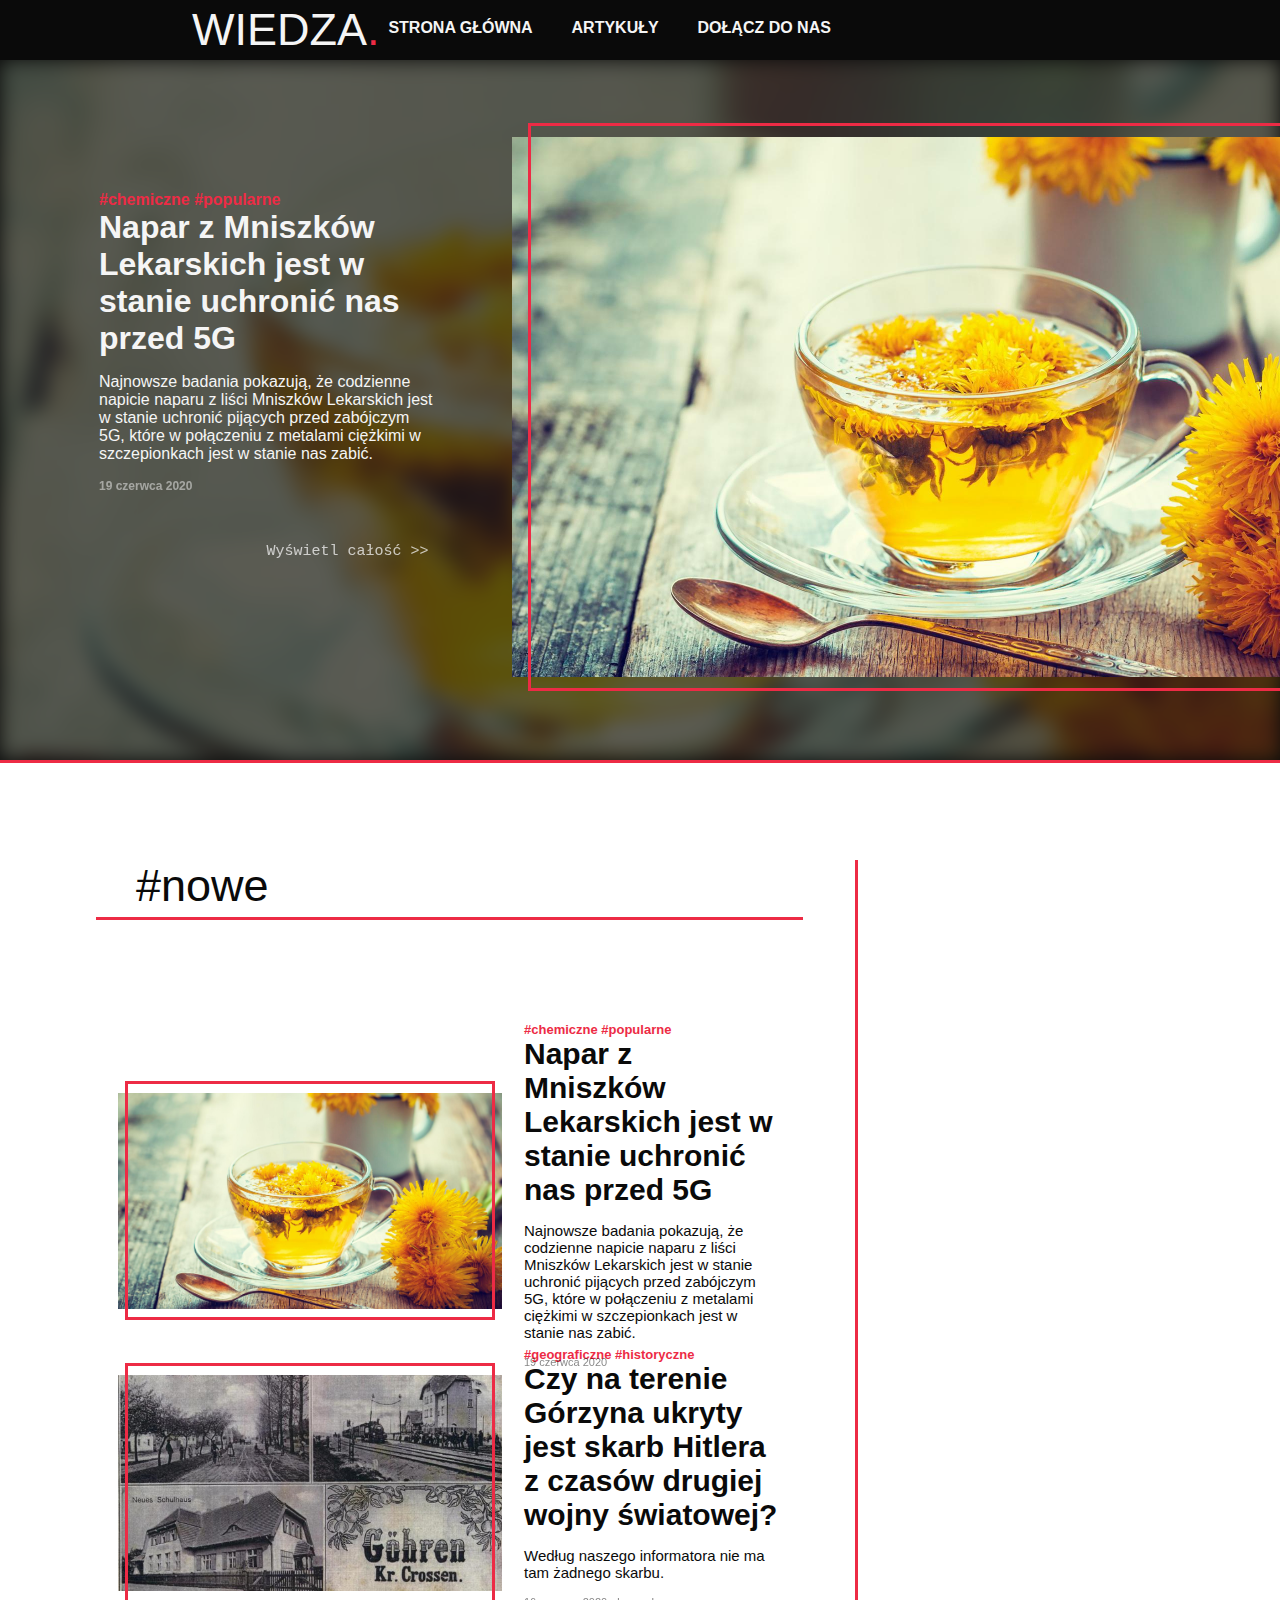
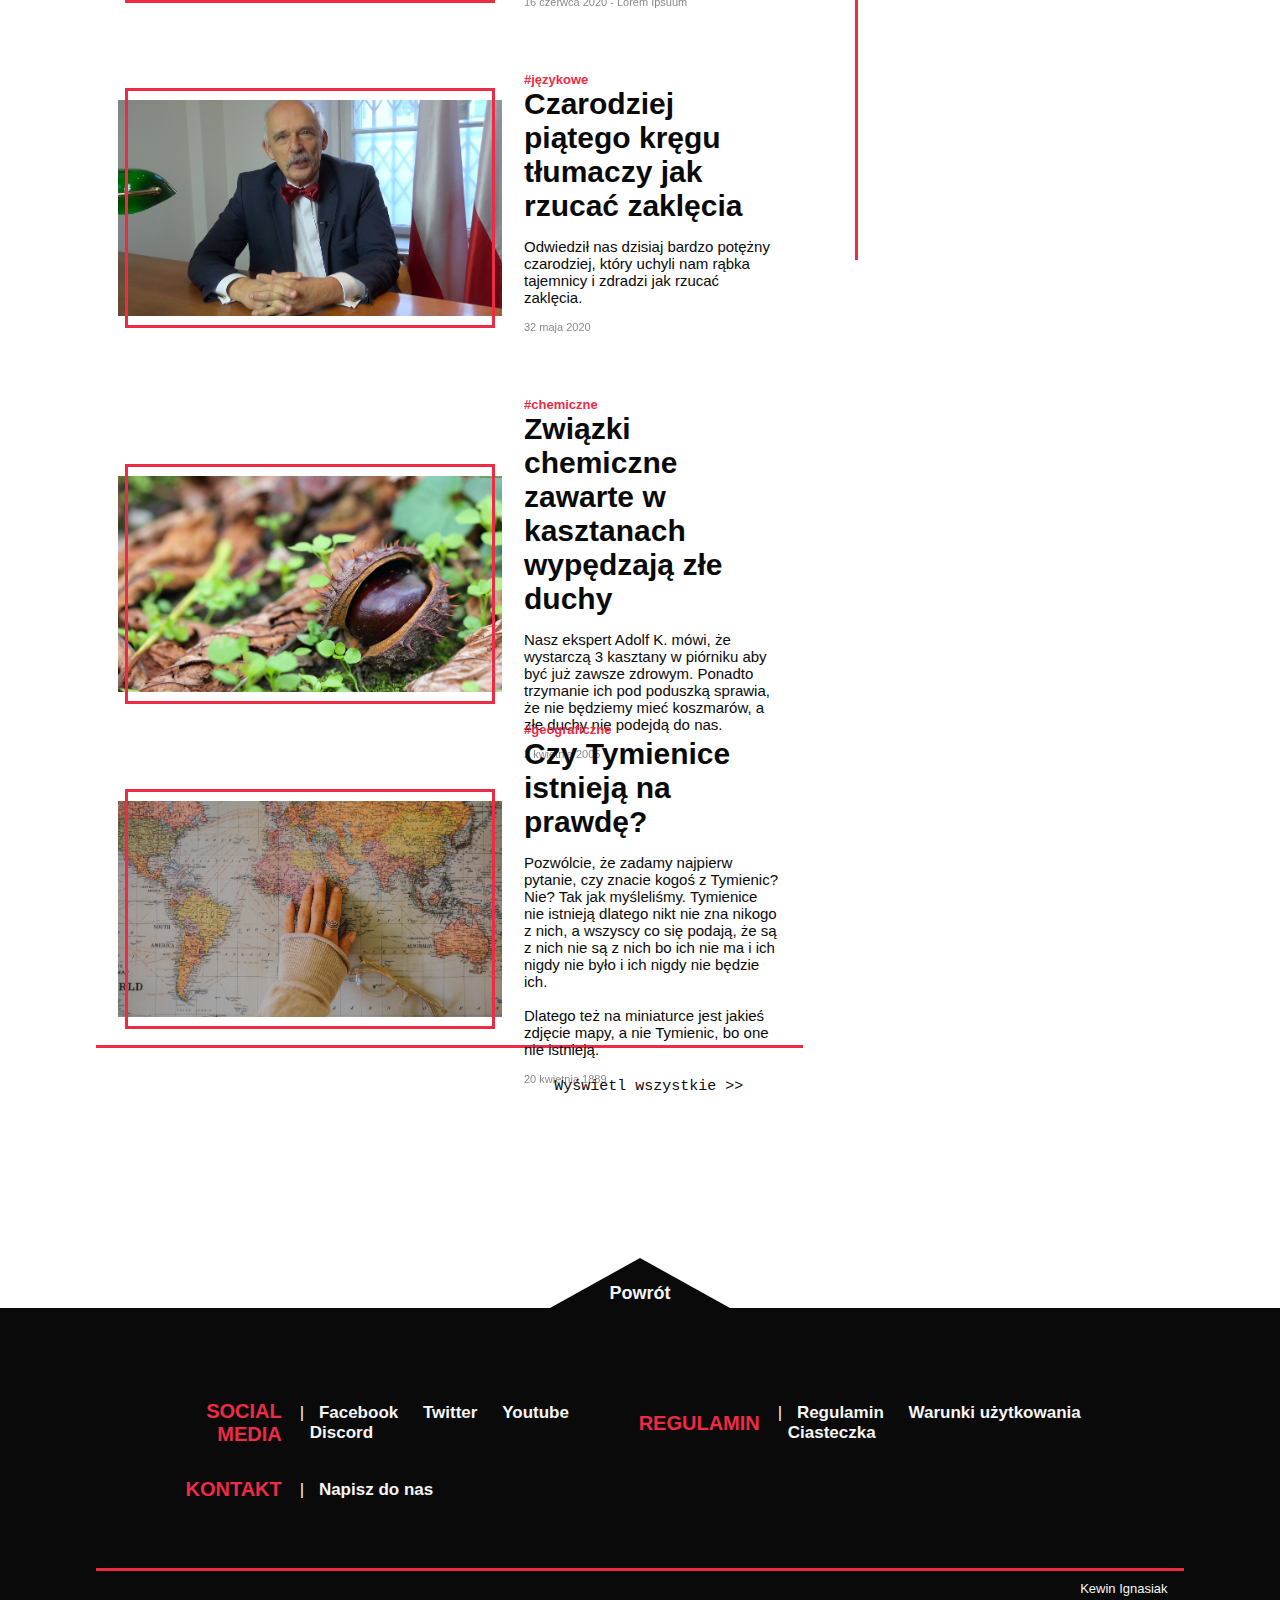
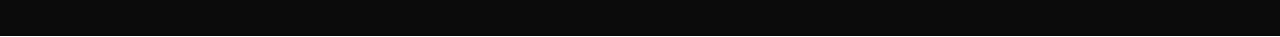
<file: index.html>
<!DOCTYPE html>
<html lang="PL-pl">
    <head>
        <meta charset="UTF-8" />
        <meta name="viewport" content="width=device-width, initial-scale=1">
        <link rel="stylesheet" href="./main.css">
        <title>WIEDZA.</title>
    </head>
    <body>

        <!-- BANNER -->
        <div class="-banner" id="top">
            <div class="-banner--logo">
                <a href="index.html">WIEDZA<span style="color: #ed2b45;">.</span></a>
            </div><div style="display: inline-block; width: 175px;"></div>
            <div class="-banner--button">
                <a href="index.html">STRONA GŁÓWNA</a>
            </div>
            <div class="-banner--button">
                <a href="./katergoria/wszystkie.html">ARTYKUŁY</a>

                <div class="-banner--button--arrow"></div>

                <div class="-banner--button--list">
                    <a href="./katergoria/wszystkie.html">#popularne</a>
                    <a href="./katergoria/chemiczne.html">#chemiczne</a> 
                    <a href="./katergoria/jezykowe.html">#językowe</a> 
                    <a href="./katergoria/geograficzne.html">#geograficzne</a>
                    <a href="./katergoria/historyczne.html">#historyczne</a> 
                </div>
            </div>
            <div class="-banner--button">
                <a href="./logowanie.html">DOŁĄCZ DO NAS</a>
            </div>
        </div>

        
        <!--WYRÓŻNIONE ARTYKUŁY-->
        <div class="-featured">

            <!-- MNISZKI -->
            <div class="-featured-slide">
                <div class="-featured-slide-background" style="background-image: url(./images/mniszki-lekarskie.jpg);"></div>
                <div class="-featured-slide-overlay">
                    <div class="-featured-slide-overlay-thumbnail" style="background-image: url(./images/mniszki-lekarskie.jpg);">
                        <div></div>
                    </div>
                    <table>
                        <tr>
                            <td>
                                <p class="-featured-slide-overlay-tags">#chemiczne #popularne</p>
                                <p class="-featured-slide-overlay-title">Napar z Mniszków Lekarskich jest w stanie uchronić nas przed 5G</p>
                                <p class="-featured-slide-overlay-description">Najnowsze badania pokazują, że codzienne napicie naparu z liści Mniszków Lekarskich jest w stanie uchronić pijących przed zabójczym 5G, które w połączeniu z metalami ciężkimi w szczepionkach jest w stanie nas zabić.</p>
                                <p class="-featured-slide-overlay-date">19 czerwca 2020</p>
                                <p class="-featured-slide-overlay-more" style="margin-top: 50px"><a href="./artykul/fdb4b0b4.html">Wyświetl całość &gt;&gt;</a></p>
                            </td>
                        </tr>
                    </table>
                </div>   
            </div> 

            <!-- TYMIENICE!!!!!!!!!!!!!!!!!!!! -->
            <div class="-featured-slide">
                <div class="-featured-slide-background" style="background-image: url(./images/górzyn.jpg);"></div>
                <div class="-featured-slide-overlay">
                    <div class="-featured-slide-overlay-thumbnail" style="background-image: url(./images/górzyn.jpg);">
                        <div></div>
                    </div>
                    <table>
                        <tr>
                            <td>
                                <p class="-featured-slide-overlay-tags">#geograficzne #historyczne</p>
                                <p class="-featured-slide-overlay-title">Czy na terenie Górzyna ukryty jest skarb Hitlera z czasów drugiej wojny światowej?</p>
                                <p class="-featured-slide-overlay-description">Według naszego informatora nie ma tam żadnego skarbu.</p>
                                <p class="-featured-slide-overlay-date">16 czerwca 2020</p>
                                <p class="-featured-slide-overlay-more" style="margin-top: 50px"><a href="./artykul/fdb4b0b4.html">Wyświetl całość &gt;&gt;</a></p>
                            </td>
                        </tr>
                    </table>
                </div>   
            </div> 

            <!-- KORWIN -->
            <div class="-featured-slide">
                <div class="-featured-slide-background" style="background-image: url(./images/janusz-korwin-mikke.jpg);"></div>
                <div class="-featured-slide-overlay">
                    <div class="-featured-slide-overlay-thumbnail" style="background-image: url(./images/janusz-korwin-mikke.jpg);">
                        <div></div>
                    </div>
                    <table>
                        <tr>
                            <td>
                                <p class="-featured-slide-overlay-tags">#językowe</p>
                                <p class="-featured-slide-overlay-title">Czarodziej piątego kręgu tłumaczy jak rzucać zaklęcia</p>
                                <p class="-featured-slide-overlay-description">Odwiedził nas dzisiaj bardzo potężny czarodziej, który uchyli nam rąbka tajemnicy i zdradzi jak rzucać zaklęcia.</p>
                                <p class="-featured-slide-overlay-date">32 maja 2020</p>
                                <p class="-featured-slide-overlay-more" style="margin-top: 50px"><a href="./artykul/fdb4b0b4.html">Wyświetl całość &gt;&gt;</a></p>
                            </td>
                        </tr>
                    </table>
                </div>   
            </div> 
        </div>


        <!-- GŁÓWNE -->
        <div class="-main" style="margin-top: 800px;">
            <div class="-main-left">
                <h1>#nowe</h1><hr />

                <a href="./artykul/fdb4b0b4.html" class="-main-left-article">
                    <table>
                        <tr>
                            <td>
                                <div class="-main-left-article-thumbnail" style="background-image: url(./images/mniszki-lekarskie.jpg);">
                                    <div></div>
                                </div>
                            </td>
                            <td>
                                <p class="-main-left-article-tags">#chemiczne #popularne</p>
                                <p class="-main-left-article-title">Napar z Mniszków Lekarskich jest w stanie uchronić nas przed 5G</p>
                                <p class="-main-left-article-description">Najnowsze badania pokazują, że codzienne napicie naparu z liści Mniszków Lekarskich jest w stanie uchronić pijących przed zabójczym 5G, które w połączeniu z metalami ciężkimi w szczepionkach jest w stanie nas zabić.</p>
                                <p class="-main-left-article-date">19 czerwca 2020</p>
                            </td>
                        </tr>
                    </table>
                </a>
                <a href="./artykul/fdb4b0b4.html" class="-main-left-article">
                    <table>
                        <tr>
                            <td>
                                <div class="-main-left-article-thumbnail" style="background-image: url(./images/górzyn.jpg);">
                                    <div></div>
                                </div>
                            </td>
                            <td>
                                <p class="-main-left-article-tags">#geograficzne #historyczne</p>
                                <p class="-main-left-article-title">Czy na terenie Górzyna ukryty jest skarb Hitlera z czasów drugiej wojny światowej?</p>
                                <p class="-main-left-article-description">Według naszego informatora nie ma tam żadnego skarbu.</p>
                                <p class="-main-left-article-date">16 czerwca 2020 - Lorem Ipsuum</p>
                            </td>
                        </tr>
                    </table>
                </a>
                <a href="./artykul/fdb4b0b4.html" class="-main-left-article">
                    <table>
                        <tr>
                            <td>
                                <div class="-main-left-article-thumbnail" style="background-image: url(./images/janusz-korwin-mikke.jpg);">
                                    <div></div>
                                </div>
                            </td>
                            <td>
                                <p class="-main-left-article-tags">#językowe</p>
                                <p class="-main-left-article-title">Czarodziej piątego kręgu tłumaczy jak rzucać zaklęcia</p>
                                <p class="-main-left-article-description">Odwiedził nas dzisiaj bardzo potężny czarodziej, który uchyli nam rąbka tajemnicy i zdradzi jak rzucać zaklęcia.</p>
                                <p class="-main-left-article-date">32 maja 2020</p>
                            </td>
                        </tr>
                    </table>
                </a>
                <a href="./artykul/fdb4b0b4.html" class="-main-left-article">
                    <table>
                        <tr>
                            <td>
                                <div class="-main-left-article-thumbnail" style="background-image: url(./images/kasztan.jpg);">
                                    <div></div>
                                </div>
                            </td>
                            <td>
                                <p class="-main-left-article-tags">#chemiczne</p>
                                <p class="-main-left-article-title">Związki chemiczne zawarte w kasztanach wypędzają złe duchy</p>
                                <p class="-main-left-article-description">Nasz ekspert Adolf K. mówi, że wystarczą 3 kasztany w piórniku aby być już zawsze zdrowym. Ponadto trzymanie ich pod poduszką sprawia, że nie będziemy mieć koszmarów, a złe duchy nie podejdą do nas.</p>
                                <p class="-main-left-article-date">2 kwietnia 2005</p>
                            </td>
                        </tr>
                    </table>
                </a>
                <a href="./artykul/fdb4b0b4.html" class="-main-left-article">
                    <table>
                        <tr>
                            <td>
                                <div class="-main-left-article-thumbnail" style="background-image: url(./images/tymienice.jpg);">
                                    <div></div>
                                </div>
                            </td>
                            <td>
                                <p class="-main-left-article-tags">#geograficzne</p>
                                <p class="-main-left-article-title">Czy Tymienice istnieją na prawdę?</p>
                                <p class="-main-left-article-description">Pozwólcie, że zadamy najpierw pytanie, czy znacie kogoś z Tymienic? Nie? Tak jak myśleliśmy. Tymienice nie istnieją dlatego nikt nie zna nikogo z nich, a wszyscy co się podają, że są z nich nie są z nich bo ich nie ma i ich nigdy nie było i ich nigdy nie będzie ich. <br /><br /> Dlatego też na miniaturce jest jakieś zdjęcie mapy, a nie Tymienic, bo one nie istnieją.</p>
                                <p class="-main-left-article-date">20 kwietnia 1889</p>
                            </td>
                        </tr>
                    </table>
                </a><hr/>

                <p class="-main-left-more" style="margin-top: 30px;"><a href="./katergoria/wszystkie.html" style="margin-right: 50px;">Wyświetl wszystkie &gt;&gt;</a></p>
            </div>
            <div class="-main-right" style="height: 1000px;">   
            </div>
            <br clear="both"/>
        </div>
     
        <div class="-footer">
            <div class="-footer--arrow">
                <a href="#top">Powrót</a>
            </div>
            <table class="-footer--table">
                <tr>
                    <th>SOCIAL MEDIA</th>
                    <td>|
                        <a href="https://www.facebook.com/">Facebook</a>
                        <a href="https://twitter.com/?lang=pl">Twitter</a>
                        <a href="https://www.youtube.com/channel/UCZvamf9SDuN2foalmpu-95w">Youtube</a>  
                        <a href="https://discord.gg/2mdQtFb">Discord</a>
                    </td>
                
                    <th>REGULAMIN</th>
                    <td>|
                        <a href="https://pl.wikipedia.org/wiki/Regulamin">Regulamin</a>
                        <a href="https://pl.wikipedia.org/wiki/U%C5%BCytkowanie">Warunki użytkowania</a>
                        <a href="https://pl.wikipedia.org/wiki/HTTP_cookie">Ciasteczka</a>
                    </td>
                </tr>
                <tr>
                    <th>KONTAKT</th>
                    <td>|
                        <a href="https://mail.google.com/">Napisz do nas</a>
                    </td>
                </tr>
            </table>
            <hr style="margin-top: 50px;" />
            <p class="-footer--credits">Kewin Ignasiak</h1>
        </div>
        <script> </script>
    </body>
</html>
</file>
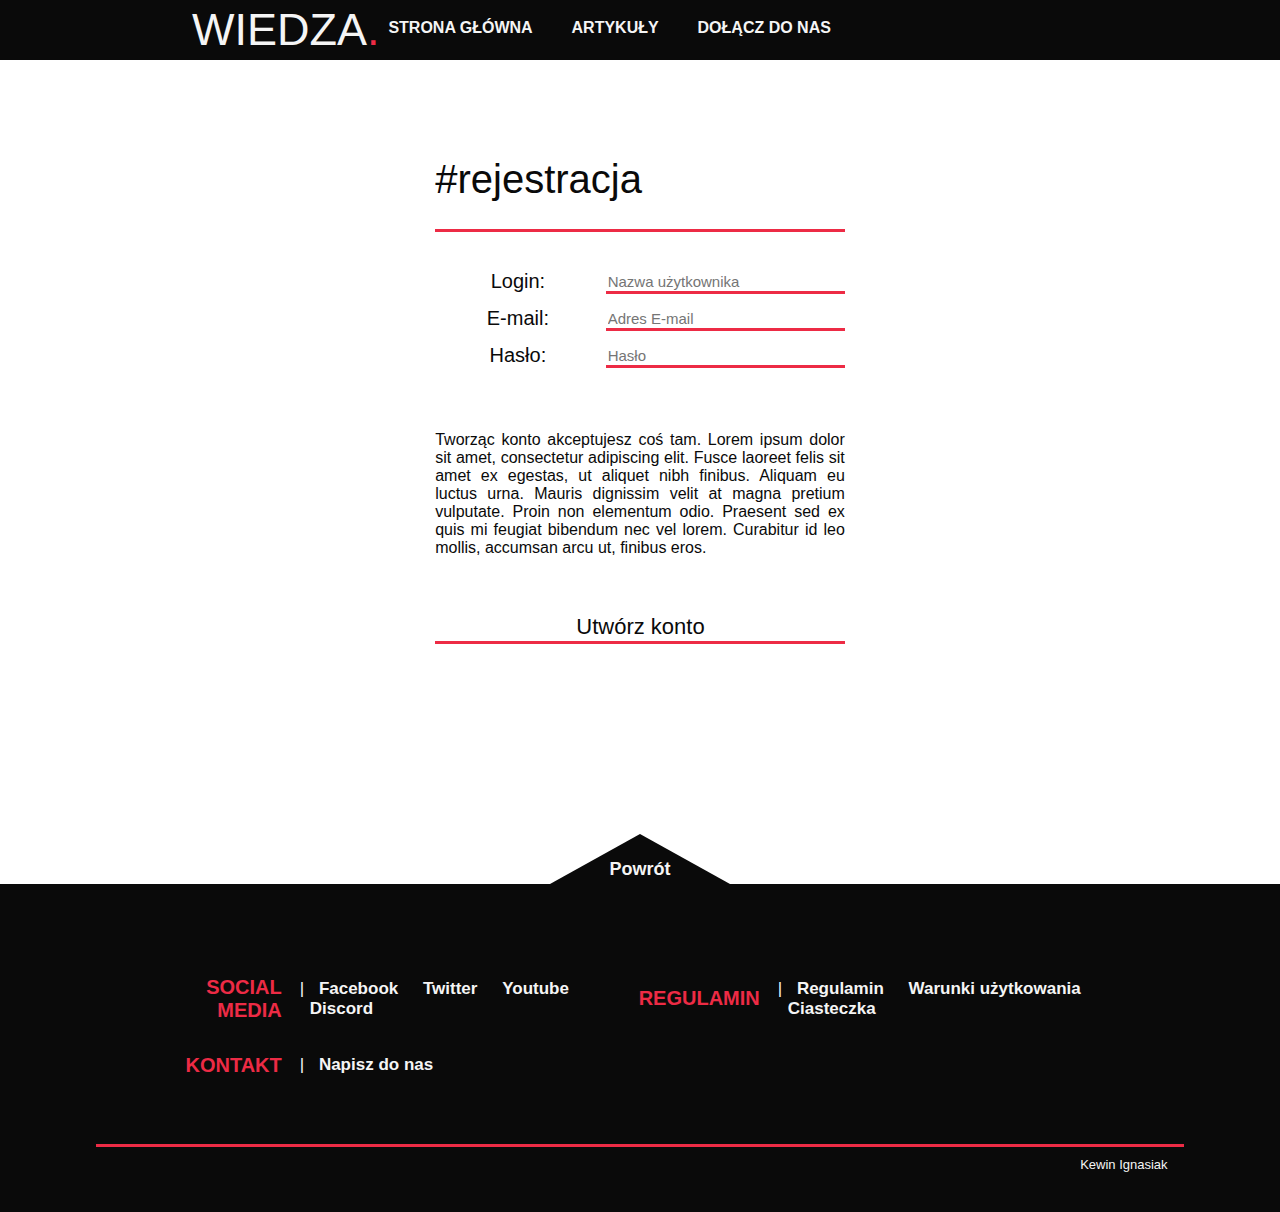
<file: logowanie.html>
<!DOCTYPE html>
<html lang="PL-pl">
    <head>
        <meta charset="UTF-8" />
        <meta name="viewport" content="width=device-width, initial-scale=1">
        <link rel="stylesheet" href="./main.css">
        <title>WIEDZA.</title>
    </head>
    <body>
        <div class="-banner" id="top">
            <div class="-banner--logo">
                <a href="index.html">WIEDZA<span style="color: #ed2b45;">.</span></a>
            </div><div style="display: inline-block; width: 175px;"></div>
            
            <div class="-banner--button">
                <a href="index.html">STRONA GŁÓWNA</a>
            </div>
            <div class="-banner--button">
                <a href="./katergoria/wszystkie.html">ARTYKUŁY</a>

                <div class="-banner--button--arrow"></div>

                <div class="-banner--button--list">
                    <a href="./katergoria/wszystkie.html">#popularne</a>
                    <a href="./katergoria/chemiczne.html">#chemiczne</a> 
                    <a href="./katergoria/jezykowe.html">#językowe</a> 
                    <a href="./katergoria/geograficzne.html">#geograficzne</a>
                    <a href="./katergoria/historyczne.html">#historyczne</a> 
                </div>
            </div>
            <div class="-banner--button">
                <a href="logowanie.html">DOŁĄCZ DO NAS</a>
            </div>
        </div>

        
   

        <!-- GŁÓWNE -->
        <div class="-login" style="margin-top: 50px;">
                <h1>#rejestracja</h1>
                <hr width="80%"/>
                <table>
                    <tr>
                        <td style="width: 40%;">Login:</th><td><input type="text" placeholder="Nazwa użytkownika"></td>
                    </tr>
                    <tr>
                        <td>E-mail:</th><td><input type="email" placeholder="Adres E-mail"></td>
                    </tr>
                    <tr>
                        <td>Hasło:</th><td><input type="password" placeholder="Hasło"></td>
                    </tr>            
                </table>    
                <p>Tworząc konto akceptujesz coś tam. Lorem ipsum dolor sit amet, consectetur adipiscing elit. Fusce laoreet felis sit amet ex egestas, ut aliquet nibh finibus. Aliquam eu luctus urna. Mauris dignissim velit at magna pretium vulputate. Proin non elementum odio. Praesent sed ex quis mi feugiat bibendum nec vel lorem. Curabitur id leo mollis, accumsan arcu ut, finibus eros. </p>
                <input type="button" value="Utwórz konto"/>
            </div>
        </div>

         
        <div class="-footer">
            <div class="-footer--arrow">
                <a href="#top">Powrót</a>
            </div>
            <table class="-footer--table">
                <tr>
                    <th>SOCIAL MEDIA</th>
                    <td>|
                        <a href="https://www.facebook.com/">Facebook</a>
                        <a href="https://twitter.com/?lang=pl">Twitter</a>
                        <a href="https://www.youtube.com/channel/UCZvamf9SDuN2foalmpu-95w">Youtube</a>  
                        <a href="https://discord.gg/2mdQtFb">Discord</a>
                    </td>
                
                    <th>REGULAMIN</th>
                    <td>|
                        <a href="https://pl.wikipedia.org/wiki/Regulamin">Regulamin</a>
                        <a href="https://pl.wikipedia.org/wiki/U%C5%BCytkowanie">Warunki użytkowania</a>
                        <a href="https://pl.wikipedia.org/wiki/HTTP_cookie">Ciasteczka</a>
                    </td>
                </tr>
                <tr>
                    <th>KONTAKT</th>
                    <td>|
                        <a href="https://mail.google.com/">Napisz do nas</a>
                    </td>
                </tr>
            </table>
            <hr style="margin-top: 50px;" />
            <p class="-footer--credits">Kewin Ignasiak</h1>
        </div>
        <script> </script>
    </body>
</html>
</file>
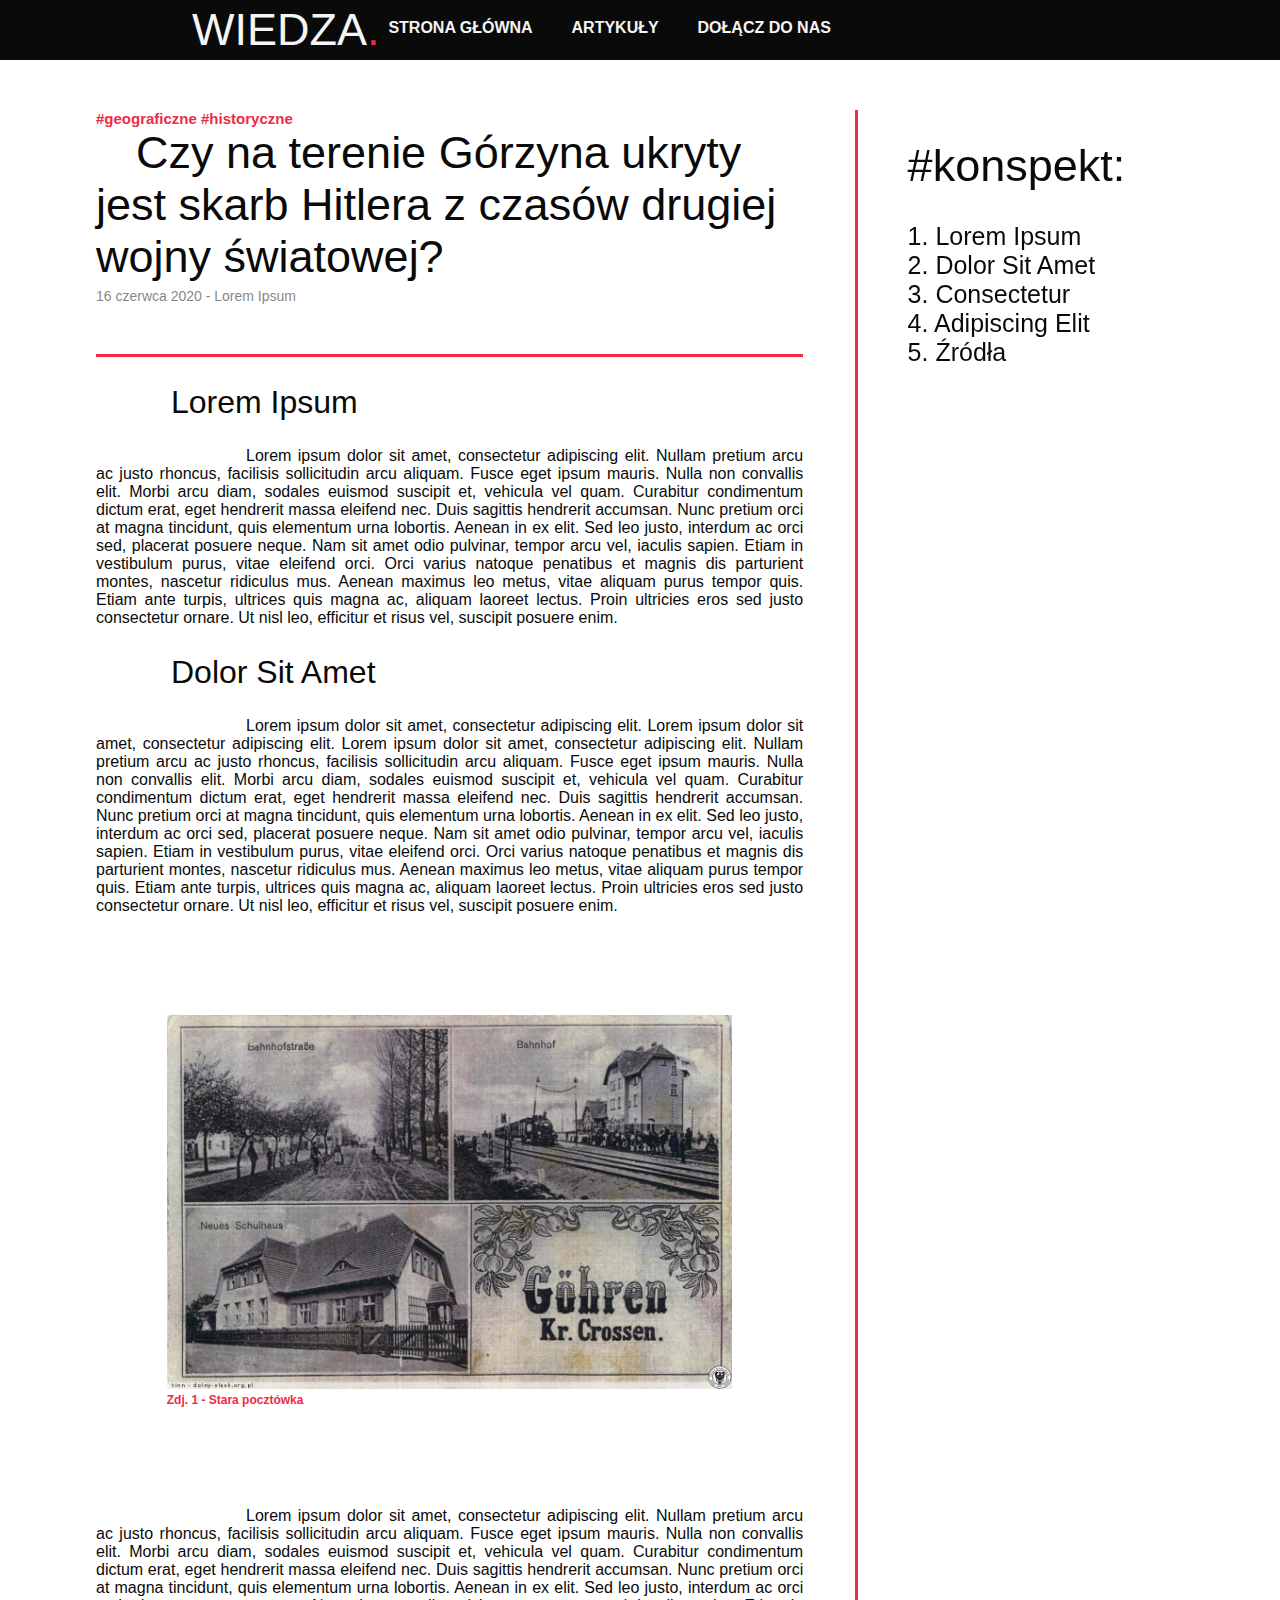
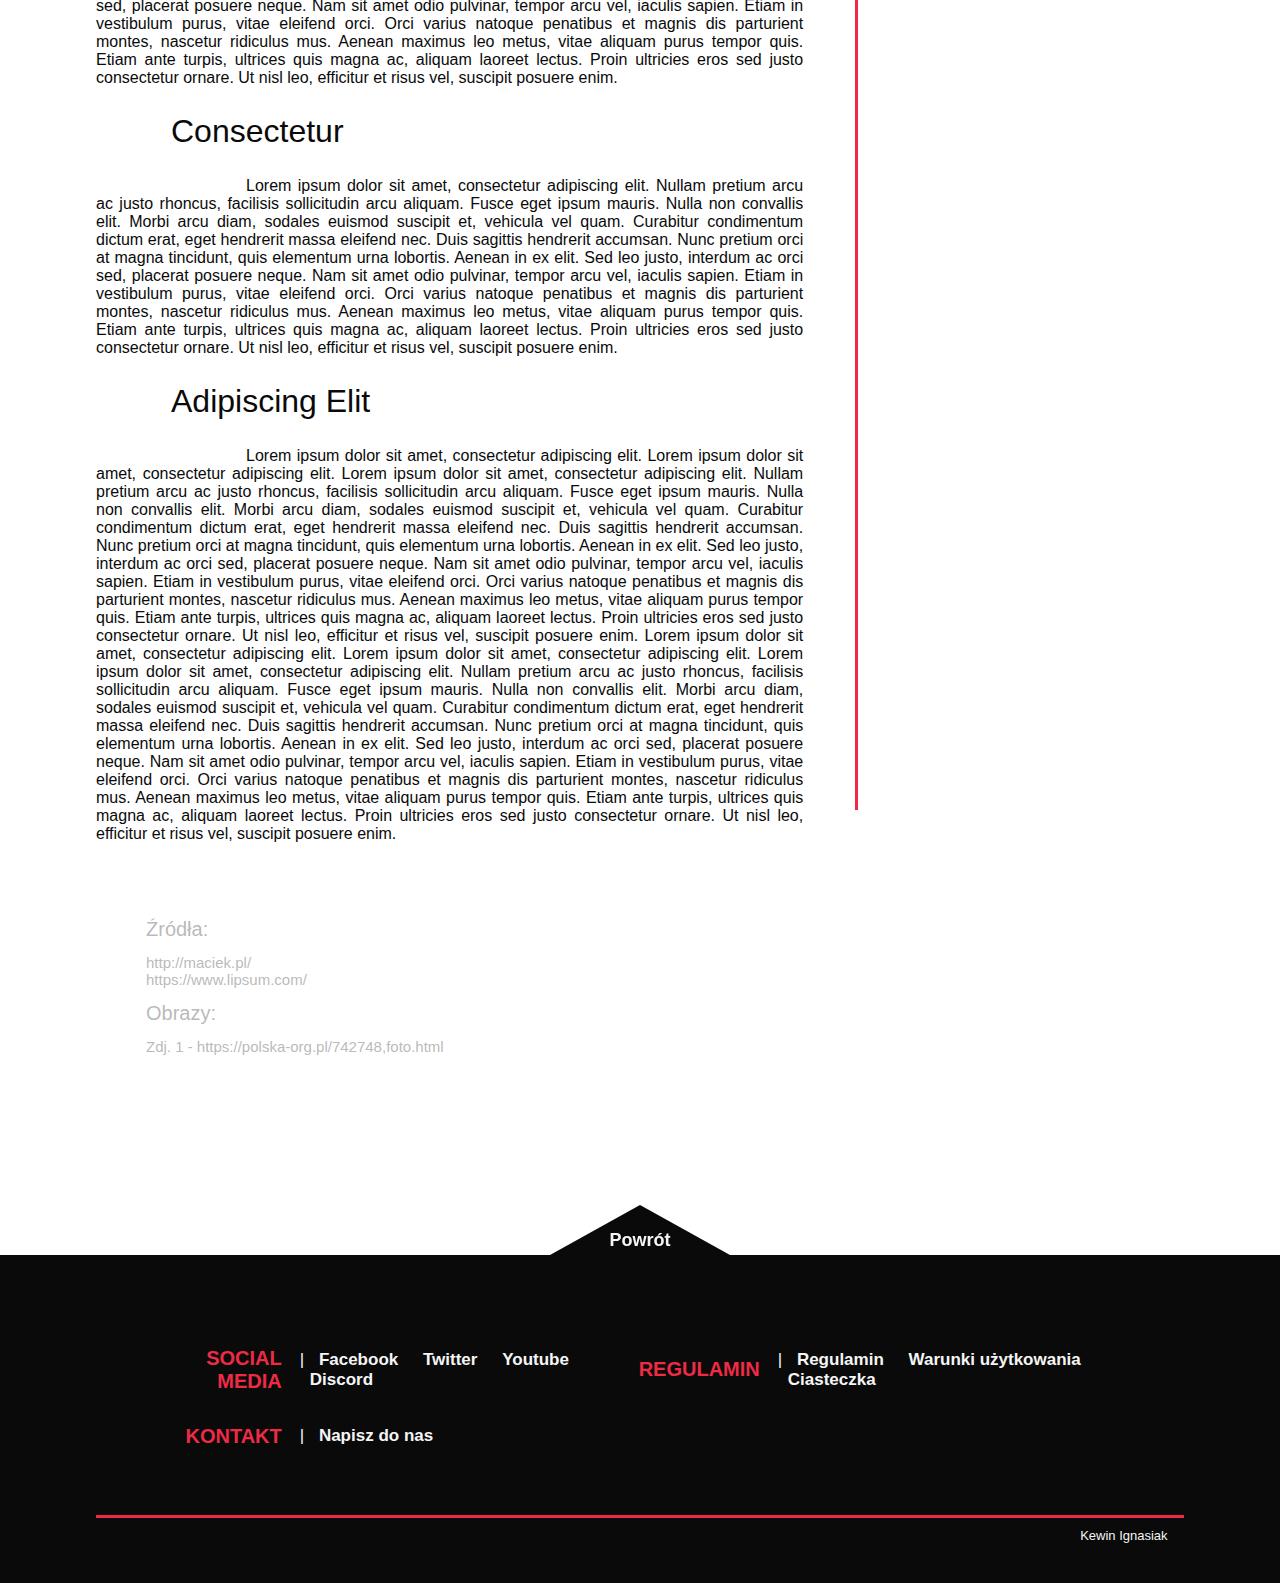
<file: artykul/fdb4b0b4.html>
<!DOCTYPE html>
<html lang="PL-pl">
    <head>
        <meta charset="UTF-8" />
        <meta name="viewport" content="width=device-width, initial-scale=1">
        <link rel="stylesheet" href="../main.css">

        <title>WIEDZA.</title>
    </head>
    <body>
        <div class="-banner" id="top">
            <div class="-banner--logo">
                <a href="../index.html">WIEDZA<span style="color: #ed2b45;">.</span></a>
            </div><div style="display: inline-block; width: 175px;"></div>
            <div class="-banner--button">
                <a href="../index.html">STRONA GŁÓWNA</a>
            </div>
            <div class="-banner--button">
                <a href="../katergoria/wszystkie.html">ARTYKUŁY</a>
                <div class="-banner--button--arrow"></div>
                <div class="-banner--button--list">
                    <a href="../katergoria/popularne.html">#popularne</a>
                    <a href="../katergoria/chemiczne.html">#chemiczne</a> 
                    <a href="../katergoria/jezykowe.html">#językowe</a> 
                    <a href="../katergoria/geograficzne.html">#geograficzne</a>
                    <a href="../katergoria/historyczne.html">#historyczne</a> 
                </div>
            </div>
            <div class="-banner--button">
                <a href="../logowanie.html">DOŁĄCZ DO NAS</a>
            </div>
        </div>

        <div class="-main" style="margin-top: 50px;">
            <div class="-main-left">
                <div class="-main-left-tags">#geograficzne #historyczne</div>
                <h1>Czy na terenie Górzyna ukryty jest skarb Hitlera z czasów drugiej wojny światowej?</h1>
                <div class="-main-left-date">16 czerwca 2020 - Lorem Ipsum</div>
                <hr />
                <h2 id="Lorem Ipsum">Lorem Ipsum</h2>
                <p class="-main-left-paragraph">Lorem ipsum dolor sit amet, consectetur adipiscing elit. Nullam pretium arcu ac justo rhoncus, facilisis sollicitudin arcu aliquam. Fusce eget ipsum mauris. Nulla non convallis elit. Morbi arcu diam, sodales euismod suscipit et, vehicula vel quam. Curabitur condimentum dictum erat, eget hendrerit massa eleifend nec. Duis sagittis hendrerit accumsan. Nunc pretium orci at magna tincidunt, quis elementum urna lobortis. Aenean in ex elit. Sed leo justo, interdum ac orci sed, placerat posuere neque. Nam sit amet odio pulvinar, tempor arcu vel, iaculis sapien. Etiam in vestibulum purus, vitae eleifend orci. Orci varius natoque penatibus et magnis dis parturient montes, nascetur ridiculus mus. Aenean maximus leo metus, vitae aliquam purus tempor quis. Etiam ante turpis, ultrices quis magna ac, aliquam laoreet lectus. Proin ultricies eros sed justo consectetur ornare. Ut nisl leo, efficitur et risus vel, suscipit posuere enim.</p>
                <h2 id="Dolor Sit Amet">Dolor Sit Amet</h2>
                <p class="-main-left-paragraph">Lorem ipsum dolor sit amet, consectetur adipiscing elit. Lorem ipsum dolor sit amet, consectetur adipiscing elit. Lorem ipsum dolor sit amet, consectetur adipiscing elit. Nullam pretium arcu ac justo rhoncus, facilisis sollicitudin arcu aliquam. Fusce eget ipsum mauris. Nulla non convallis elit. Morbi arcu diam, sodales euismod suscipit et, vehicula vel quam. Curabitur condimentum dictum erat, eget hendrerit massa eleifend nec. Duis sagittis hendrerit accumsan. Nunc pretium orci at magna tincidunt, quis elementum urna lobortis. Aenean in ex elit. Sed leo justo, interdum ac orci sed, placerat posuere neque. Nam sit amet odio pulvinar, tempor arcu vel, iaculis sapien. Etiam in vestibulum purus, vitae eleifend orci. Orci varius natoque penatibus et magnis dis parturient montes, nascetur ridiculus mus. Aenean maximus leo metus, vitae aliquam purus tempor quis. Etiam ante turpis, ultrices quis magna ac, aliquam laoreet lectus. Proin ultricies eros sed justo consectetur ornare. Ut nisl leo, efficitur et risus vel, suscipit posuere enim.</p>
                <figure>
                <img src="../images/górzyn.jpg" alt="Górzyn" title="Górzyn" />
                <figcaption>Zdj. 1 - Stara pocztówka</figcaption>
                </figure>
                <p class="-main-left-paragraph">Lorem ipsum dolor sit amet, consectetur adipiscing elit. Nullam pretium arcu ac justo rhoncus, facilisis sollicitudin arcu aliquam. Fusce eget ipsum mauris. Nulla non convallis elit. Morbi arcu diam, sodales euismod suscipit et, vehicula vel quam. Curabitur condimentum dictum erat, eget hendrerit massa eleifend nec. Duis sagittis hendrerit accumsan. Nunc pretium orci at magna tincidunt, quis elementum urna lobortis. Aenean in ex elit. Sed leo justo, interdum ac orci sed, placerat posuere neque. Nam sit amet odio pulvinar, tempor arcu vel, iaculis sapien. Etiam in vestibulum purus, vitae eleifend orci. Orci varius natoque penatibus et magnis dis parturient montes, nascetur ridiculus mus. Aenean maximus leo metus, vitae aliquam purus tempor quis. Etiam ante turpis, ultrices quis magna ac, aliquam laoreet lectus. Proin ultricies eros sed justo consectetur ornare. Ut nisl leo, efficitur et risus vel, suscipit posuere enim.</p>
                <h2 id="Consectetur">Consectetur</h2>
                <p class="-main-left-paragraph">Lorem ipsum dolor sit amet, consectetur adipiscing elit. Nullam pretium arcu ac justo rhoncus, facilisis sollicitudin arcu aliquam. Fusce eget ipsum mauris. Nulla non convallis elit. Morbi arcu diam, sodales euismod suscipit et, vehicula vel quam. Curabitur condimentum dictum erat, eget hendrerit massa eleifend nec. Duis sagittis hendrerit accumsan. Nunc pretium orci at magna tincidunt, quis elementum urna lobortis. Aenean in ex elit. Sed leo justo, interdum ac orci sed, placerat posuere neque. Nam sit amet odio pulvinar, tempor arcu vel, iaculis sapien. Etiam in vestibulum purus, vitae eleifend orci. Orci varius natoque penatibus et magnis dis parturient montes, nascetur ridiculus mus. Aenean maximus leo metus, vitae aliquam purus tempor quis. Etiam ante turpis, ultrices quis magna ac, aliquam laoreet lectus. Proin ultricies eros sed justo consectetur ornare. Ut nisl leo, efficitur et risus vel, suscipit posuere enim.</p>
                <h2 id="Adipiscing Elit">Adipiscing Elit</h2>
                <p class="-main-left-paragraph">Lorem ipsum dolor sit amet, consectetur adipiscing elit. Lorem ipsum dolor sit amet, consectetur adipiscing elit. Lorem ipsum dolor sit amet, consectetur adipiscing elit. Nullam pretium arcu ac justo rhoncus, facilisis sollicitudin arcu aliquam. Fusce eget ipsum mauris. Nulla non convallis elit. Morbi arcu diam, sodales euismod suscipit et, vehicula vel quam. Curabitur condimentum dictum erat, eget hendrerit massa eleifend nec. Duis sagittis hendrerit accumsan. Nunc pretium orci at magna tincidunt, quis elementum urna lobortis. Aenean in ex elit. Sed leo justo, interdum ac orci sed, placerat posuere neque. Nam sit amet odio pulvinar, tempor arcu vel, iaculis sapien. Etiam in vestibulum purus, vitae eleifend orci. Orci varius natoque penatibus et magnis dis parturient montes, nascetur ridiculus mus. Aenean maximus leo metus, vitae aliquam purus tempor quis. Etiam ante turpis, ultrices quis magna ac, aliquam laoreet lectus. Proin ultricies eros sed justo consectetur ornare. Ut nisl leo, efficitur et risus vel, suscipit posuere enim. Lorem ipsum dolor sit amet, consectetur adipiscing elit. Lorem ipsum dolor sit amet, consectetur adipiscing elit. Lorem ipsum dolor sit amet, consectetur adipiscing elit. Nullam pretium arcu ac justo rhoncus, facilisis sollicitudin arcu aliquam. Fusce eget ipsum mauris. Nulla non convallis elit. Morbi arcu diam, sodales euismod suscipit et, vehicula vel quam. Curabitur condimentum dictum erat, eget hendrerit massa eleifend nec. Duis sagittis hendrerit accumsan. Nunc pretium orci at magna tincidunt, quis elementum urna lobortis. Aenean in ex elit. Sed leo justo, interdum ac orci sed, placerat posuere neque. Nam sit amet odio pulvinar, tempor arcu vel, iaculis sapien. Etiam in vestibulum purus, vitae eleifend orci. Orci varius natoque penatibus et magnis dis parturient montes, nascetur ridiculus mus. Aenean maximus leo metus, vitae aliquam purus tempor quis. Etiam ante turpis, ultrices quis magna ac, aliquam laoreet lectus. Proin ultricies eros sed justo consectetur ornare. Ut nisl leo, efficitur et risus vel, suscipit posuere enim.</p>

                <div id="sources" class="-main-left-sources">
                    <h1>Źródła:</h1>
                    http://maciek.pl/ <br />
                    https://www.lipsum.com/

                    <h1>Obrazy:</h1>
                    Zdj. 1 - https://polska-org.pl/742748,foto.html
                </div>
            </div>
            <div class="-main-right" style="height: 2300px;">   
                <div>
                    <h1>#konspekt:</h1>
                    <a href="#Lorem Ipsum">1. Lorem Ipsum</a>
                    <a href="#Dolor Sit Amet">2. Dolor Sit Amet</a>
                    <a href="#Consectetur">3. Consectetur</a>
                    <a href="#Adipiscing Elit">4. Adipiscing Elit</a>
                    <a href="#sources">5. Źródła</a>
                </div>
            </div>

            <br clear="both"/>
        </div>

        <div class="-footer">
            <div class="-footer--arrow">
                <a href="#top">Powrót</a>
            </div>
            <table class="-footer--table">
                <tr>
                    <th>SOCIAL MEDIA</th>
                    <td>|
                        <a href="https://www.facebook.com/">Facebook</a>
                        <a href="https://twitter.com/?lang=pl">Twitter</a>
                        <a href="https://www.youtube.com/">Youtube</a>  
                        <a href="https://discord.com/">Discord</a>
                    </td>
                
                    <th>REGULAMIN</th>
                    <td>|
                        <a href="https://pl.wikipedia.org/wiki/Regulamin">Regulamin</a>
                        <a href="https://pl.wikipedia.org/wiki/U%C5%BCytkowanie">Warunki użytkowania</a>
                        <a href="https://pl.wikipedia.org/wiki/HTTP_cookie">Ciasteczka</a>
                    </td>
                </tr>
                <tr>
                    <th>KONTAKT</th>
                    <td>|
                        <a href="https://mail.google.com/">Napisz do nas</a>
                    </td>
                </tr>
            </table>
            <hr style="margin-top: 50px;" />
            <p class="-footer--credits">Kewin Ignasiak</h1>
        </div>
        <script> </script>
    </body>
</html>
</file>
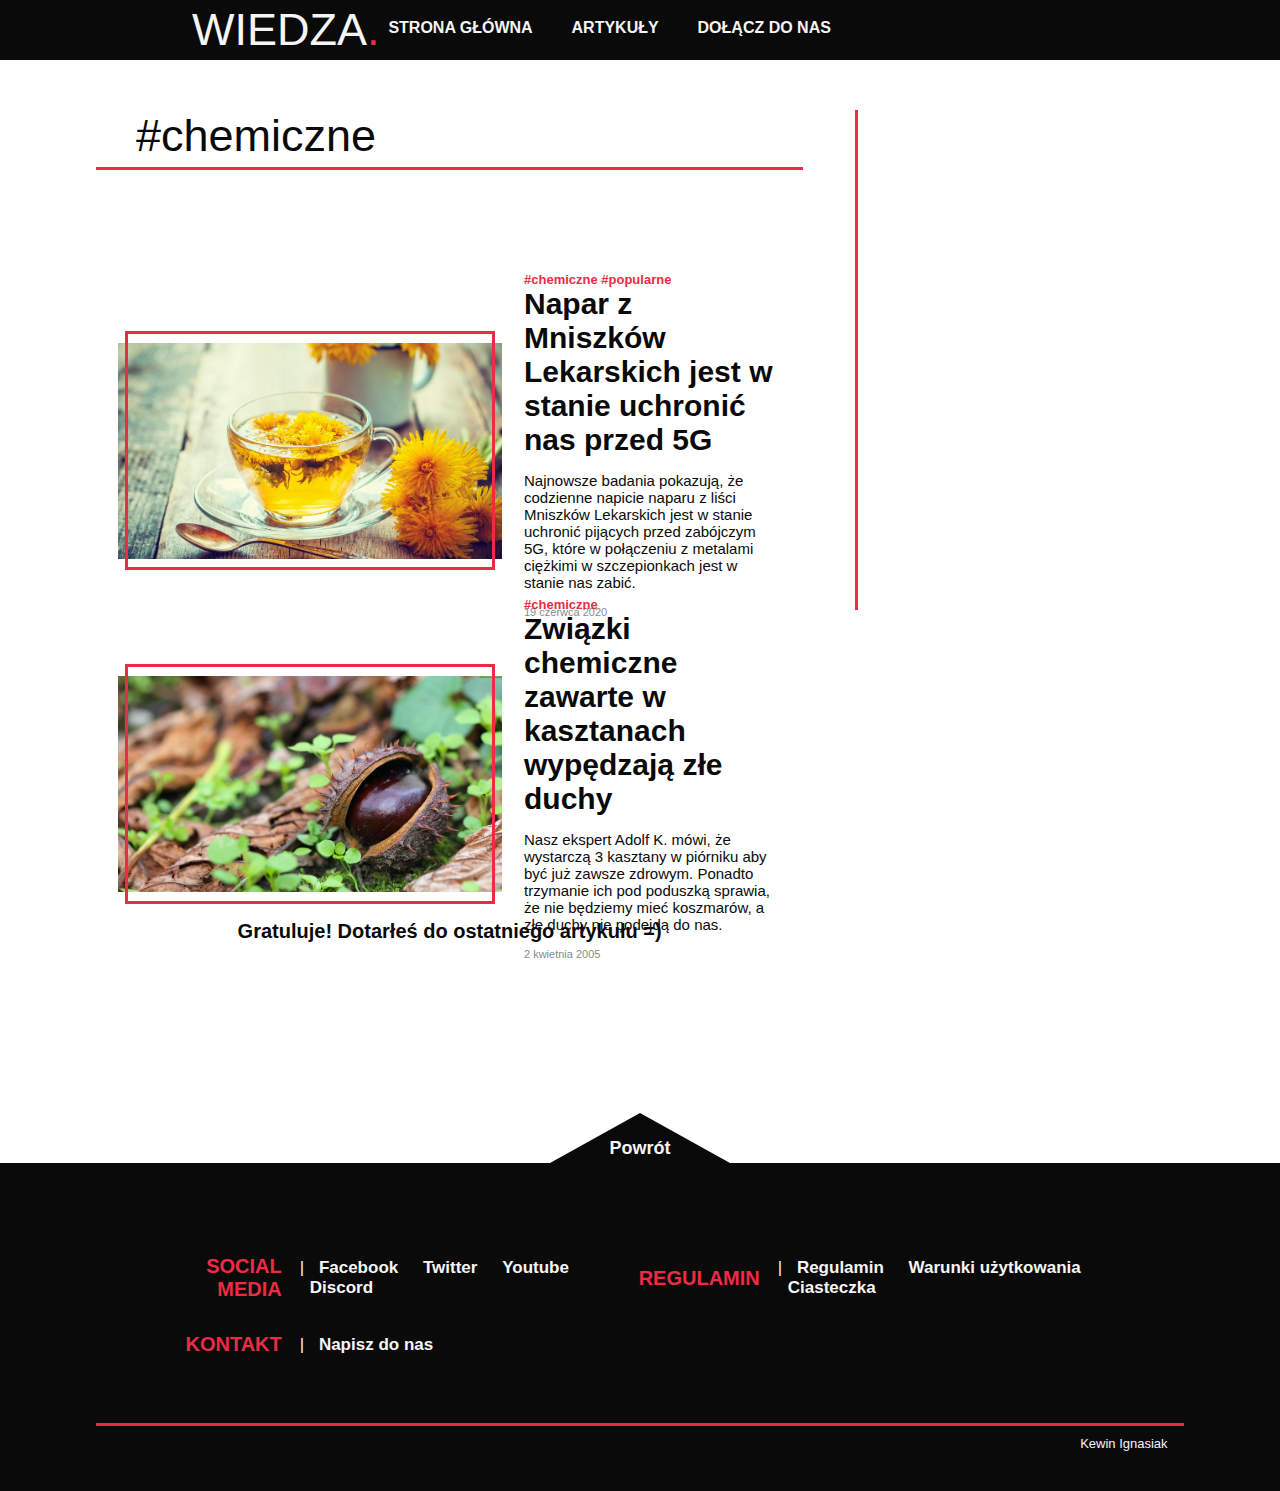
<file: katergoria/chemiczne.html>
<!DOCTYPE html>
<html lang="PL-pl">
    <head>
        <meta charset="UTF-8" />
        <meta name="viewport" content="width=device-width, initial-scale=1">
        <link rel="stylesheet" href="../main.css">
        <title>WIEDZA.</title>
    </head>
    <body>

        <!-- BANNER -->
        <div class="-banner" id="top">
            <div class="-banner--logo">
                <a href="../index.html">WIEDZA<span style="color: #ed2b45;">.</span></a>
            </div><div style="display: inline-block; width: 175px;"></div>
  <div class="-banner--button">
                <a href="../index.html">STRONA GŁÓWNA</a>
            </div>
            <div class="-banner--button">
                <a href="./wszystkie.html">ARTYKUŁY</a>

                <div class="-banner--button--arrow"></div>

                <div class="-banner--button--list">
                    <a href="./popularne.html">#popularne</a>
                    <a href="./chemiczne.html">#chemiczne</a> 
                    <a href="./jezykowe.html">#językowe</a> 
                    <a href="./geograficzne.html">#geograficzne</a>
                    <a href="./historyczne.html">#historyczne</a> 
                </div>
            </div>
            <div class="-banner--button">
                <a href="../logowanie.html">DOŁĄCZ DO NAS</a>
            </div>
        </div>

 

        <!-- GŁÓWNE -->
        <div class="-main" style="margin-top: 50px;">
            <div class="-main-left">
                <h1>#chemiczne</h1><hr />

                <a href="../artykul/fdb4b0b4.html" class="-main-left-article">
                    <table>
                        <tr>
                            <td>
                                <div class="-main-left-article-thumbnail" style="background-image: url(../images/mniszki-lekarskie.jpg);">
                                    <div></div>
                                </div>
                            </td>
                            <td>
                                <p class="-main-left-article-tags">#chemiczne #popularne</p>
                                <p class="-main-left-article-title">Napar z Mniszków Lekarskich jest w stanie uchronić nas przed 5G</p>
                                <p class="-main-left-article-description">Najnowsze badania pokazują, że codzienne napicie naparu z liści Mniszków Lekarskich jest w stanie uchronić pijących przed zabójczym 5G, które w połączeniu z metalami ciężkimi w szczepionkach jest w stanie nas zabić.</p>
                                <p class="-main-left-article-date">19 czerwca 2020</p>
                            </td>
                        </tr>
                    </table>
                </a>
      
                <a href="../artykul/fdb4b0b4.html" class="-main-left-article">
                    <table>
                        <tr>
                            <td>
                                <div class="-main-left-article-thumbnail" style="background-image: url(../images/kasztan.jpg);">
                                    <div></div>
                                </div>
                            </td>
                            <td>
                                <p class="-main-left-article-tags">#chemiczne</p>
                                <p class="-main-left-article-title">Związki chemiczne zawarte w kasztanach wypędzają złe duchy</p>
                                <p class="-main-left-article-description">Nasz ekspert Adolf K. mówi, że wystarczą 3 kasztany w piórniku aby być już zawsze zdrowym. Ponadto trzymanie ich pod poduszką sprawia, że nie będziemy mieć koszmarów, a złe duchy nie podejdą do nas.</p>
                                <p class="-main-left-article-date">2 kwietnia 2005</p>
                            </td>
                        </tr>
                    </table>
                </a>
              
                <p style="text-align: center; font-size: 20px; font-weight: 600;">Gratuluje! Dotarłeś do ostatniego artykułu =)</p>
            </div>
            <div class="-main-right" style="height: 500px;">   
            </div>

            <br clear="both"/>
        </div>
        
        <div class="-footer">
            <div class="-footer--arrow">
                <a href="#top">Powrót</a>
            </div>
            <table class="-footer--table">
                <tr>
                    <th>SOCIAL MEDIA</th>
                    <td>|
                        <a href="https://www.facebook.com/">Facebook</a>
                        <a href="https://twitter.com/?lang=pl">Twitter</a>
                        <a href="https://www.youtube.com/">Youtube</a>  
                        <a href="https://discord.com/">Discord</a>
                    </td>
                
                    <th>REGULAMIN</th>
                    <td>|
                        <a href="https://pl.wikipedia.org/wiki/Regulamin">Regulamin</a>
                        <a href="https://pl.wikipedia.org/wiki/U%C5%BCytkowanie">Warunki użytkowania</a>
                        <a href="https://pl.wikipedia.org/wiki/HTTP_cookie">Ciasteczka</a>
                    </td>
                </tr>
                <tr>
                    <th>KONTAKT</th>
                    <td>|
                        <a href="https://mail.google.com/">Napisz do nas</a>
                    </td>
                </tr>
            </table>
            <hr style="margin-top: 50px;" />
            <p class="-footer--credits">Kewin Ignasiak</h1>
        </div>
        <script> </script>
    </body>
</html>
</file>
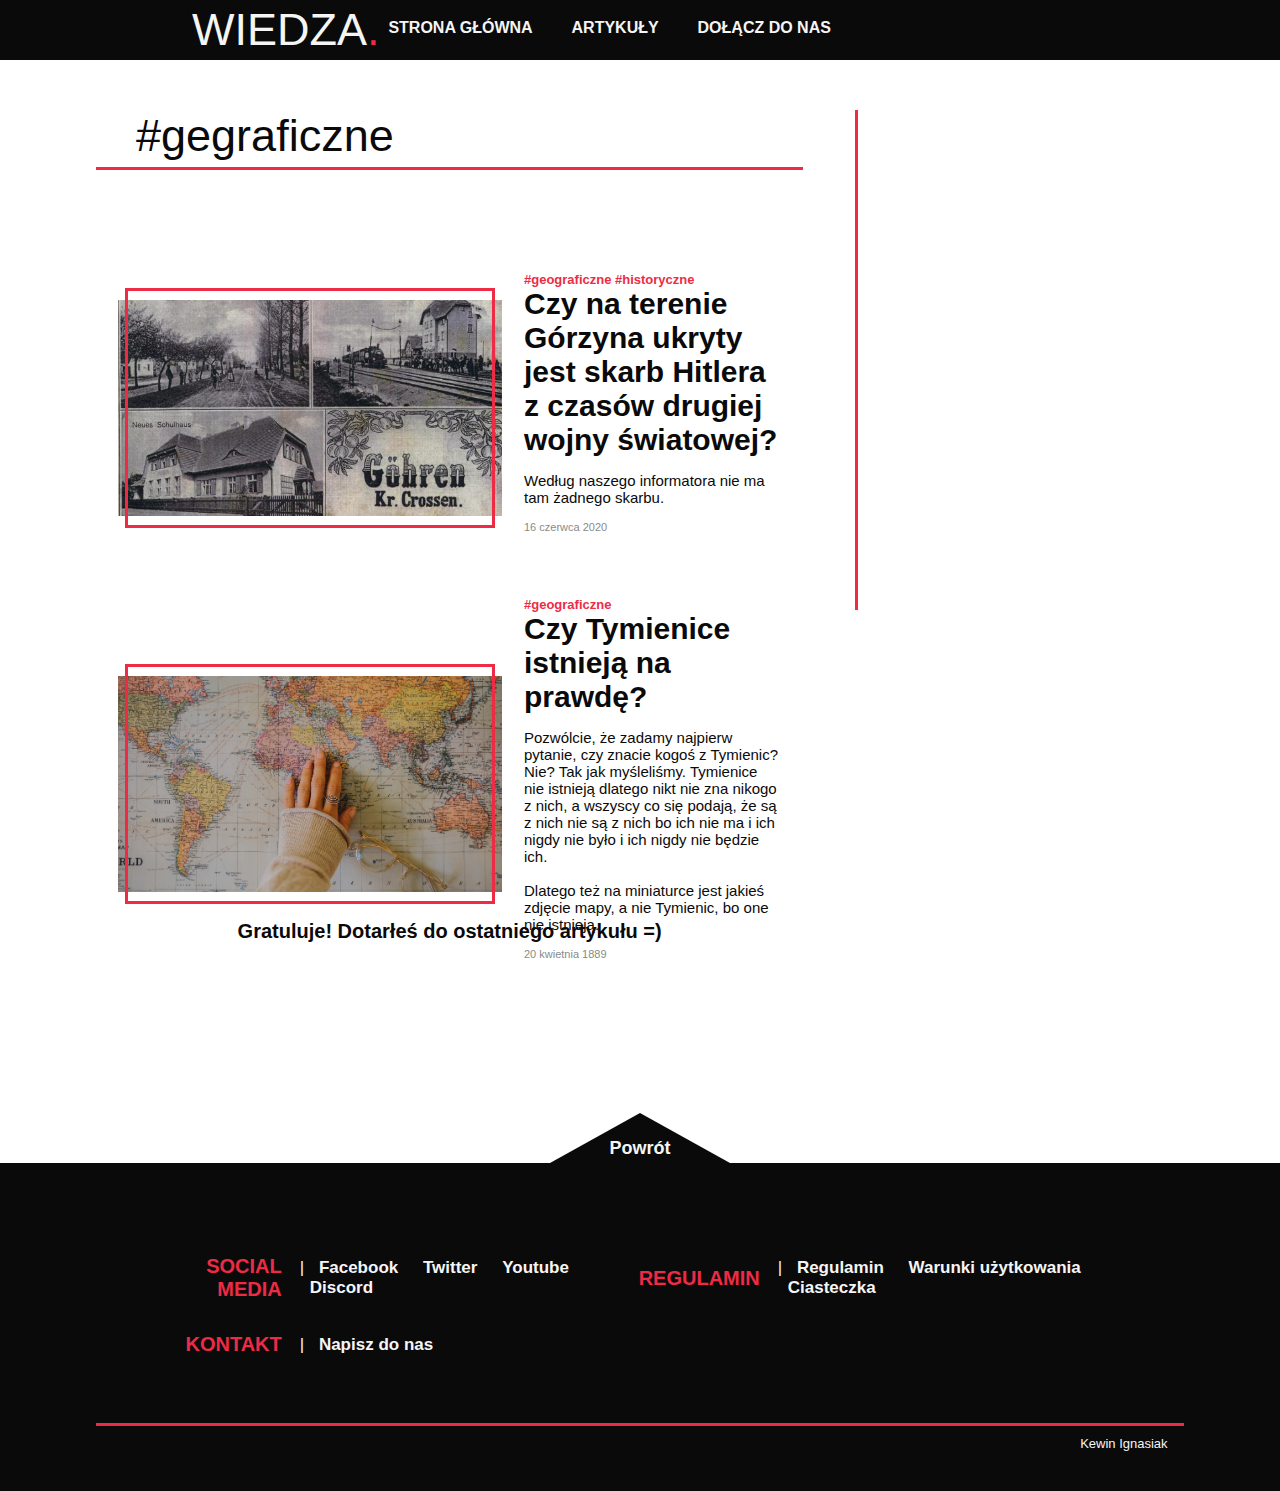
<file: katergoria/geograficzne.html>
<!DOCTYPE html>
<html lang="PL-pl">
    <head>
        <meta charset="UTF-8" />
        <meta name="viewport" content="width=device-width, initial-scale=1">
        <link rel="stylesheet" href="../main.css">
        <title>WIEDZA.</title>
    </head>
    <body>

        <!-- BANNER -->
        <div class="-banner" id="top">
            <div class="-banner--logo">
                <a href="../index.html">WIEDZA<span style="color: #ed2b45;">.</span></a>
            </div><div style="display: inline-block; width: 175px;"></div>
            <div class="-banner--button">
                <a href="../index.html">STRONA GŁÓWNA</a>
            </div>
            <div class="-banner--button">
                <a href="./wszystkie.html">ARTYKUŁY</a>

                <div class="-banner--button--arrow"></div>

                <div class="-banner--button--list">
                    <a href="./popularne.html">#popularne</a>
                    <a href="./chemiczne.html">#chemiczne</a> 
                    <a href="./jezykowe.html">#językowe</a> 
                    <a href="./geograficzne.html">#geograficzne</a>
                    <a href="./historyczne.html">#historyczne</a> 
                </div>
            </div>
         
            <div class="-banner--button">
           <a href="../logowanie.html">DOŁĄCZ DO NAS</a>
            </div>
        </div>

 

        <!-- GŁÓWNE -->
        <div class="-main" style="margin-top: 50px;">
            <div class="-main-left">
                <h1>#gegraficzne</h1><hr />

                <a href="../artykul/fdb4b0b4.html" class="-main-left-article">
                    <table>
                        <tr>
                            <td>
                                <div class="-main-left-article-thumbnail" style="background-image: url(../images/górzyn.jpg);">
                                    <div></div>
                                </div>
                            </td>
                            <td>
                                <p class="-main-left-article-tags">#geograficzne #historyczne</p>
                                <p class="-main-left-article-title">Czy na terenie Górzyna ukryty jest skarb Hitlera z czasów drugiej wojny światowej?</p>
                                <p class="-main-left-article-description">Według naszego informatora nie ma tam żadnego skarbu.</p>
                                <p class="-main-left-article-date">16 czerwca 2020</p>
                            </td>
                        </tr>
                    </table>
                </a>
           
                <a href="../artykul/fdb4b0b4.html" class="-main-left-article">
                    <table>
                        <tr>
                            <td>
                                <div class="-main-left-article-thumbnail" style="background-image: url(../images/tymienice.jpg);">
                                    <div></div>
                                </div>
                            </td>
                            <td>
                                <p class="-main-left-article-tags">#geograficzne</p>
                                <p class="-main-left-article-title">Czy Tymienice istnieją na prawdę?</p>
                                <p class="-main-left-article-description">Pozwólcie, że zadamy najpierw pytanie, czy znacie kogoś z Tymienic? Nie? Tak jak myśleliśmy. Tymienice nie istnieją dlatego nikt nie zna nikogo z nich, a wszyscy co się podają, że są z nich nie są z nich bo ich nie ma i ich nigdy nie było i ich nigdy nie będzie ich. <br /><br /> Dlatego też na miniaturce jest jakieś zdjęcie mapy, a nie Tymienic, bo one nie istnieją.</p>
                                <p class="-main-left-article-date">20 kwietnia 1889</p>
                            </td>
                        </tr>
                    </table>
                </a>

                <p style="text-align: center; font-size: 20px; font-weight: 600;">Gratuluje! Dotarłeś do ostatniego artykułu =)</p>
            </div>
            <div class="-main-right" style="height: 500px;">   
            </div>

            <br clear="both"/>
        </div>
        
        <div class="-footer">
            <div class="-footer--arrow">
                <a href="#top">Powrót</a>
            </div>
            <table class="-footer--table">
                <tr>
                    <th>SOCIAL MEDIA</th>
                    <td>|
                        <a href="https://www.facebook.com/">Facebook</a>
                        <a href="https://twitter.com/?lang=pl">Twitter</a>
                        <a href="https://www.youtube.com/">Youtube</a>  
                        <a href="https://discord.com/">Discord</a>
                    </td>
                
                    <th>REGULAMIN</th>
                    <td>|
                        <a href="https://pl.wikipedia.org/wiki/Regulamin">Regulamin</a>
                        <a href="https://pl.wikipedia.org/wiki/U%C5%BCytkowanie">Warunki użytkowania</a>
                        <a href="https://pl.wikipedia.org/wiki/HTTP_cookie">Ciasteczka</a>
                    </td>
                </tr>
                <tr>
                    <th>KONTAKT</th>
                    <td>|
                        <a href="https://mail.google.com/">Napisz do nas</a>
                    </td>
                </tr>
            </table>
            <hr style="margin-top: 50px;" />
            <p class="-footer--credits">Kewin Ignasiak</h1>
        </div>
        <script> </script>
    </body>
</html>
</file>
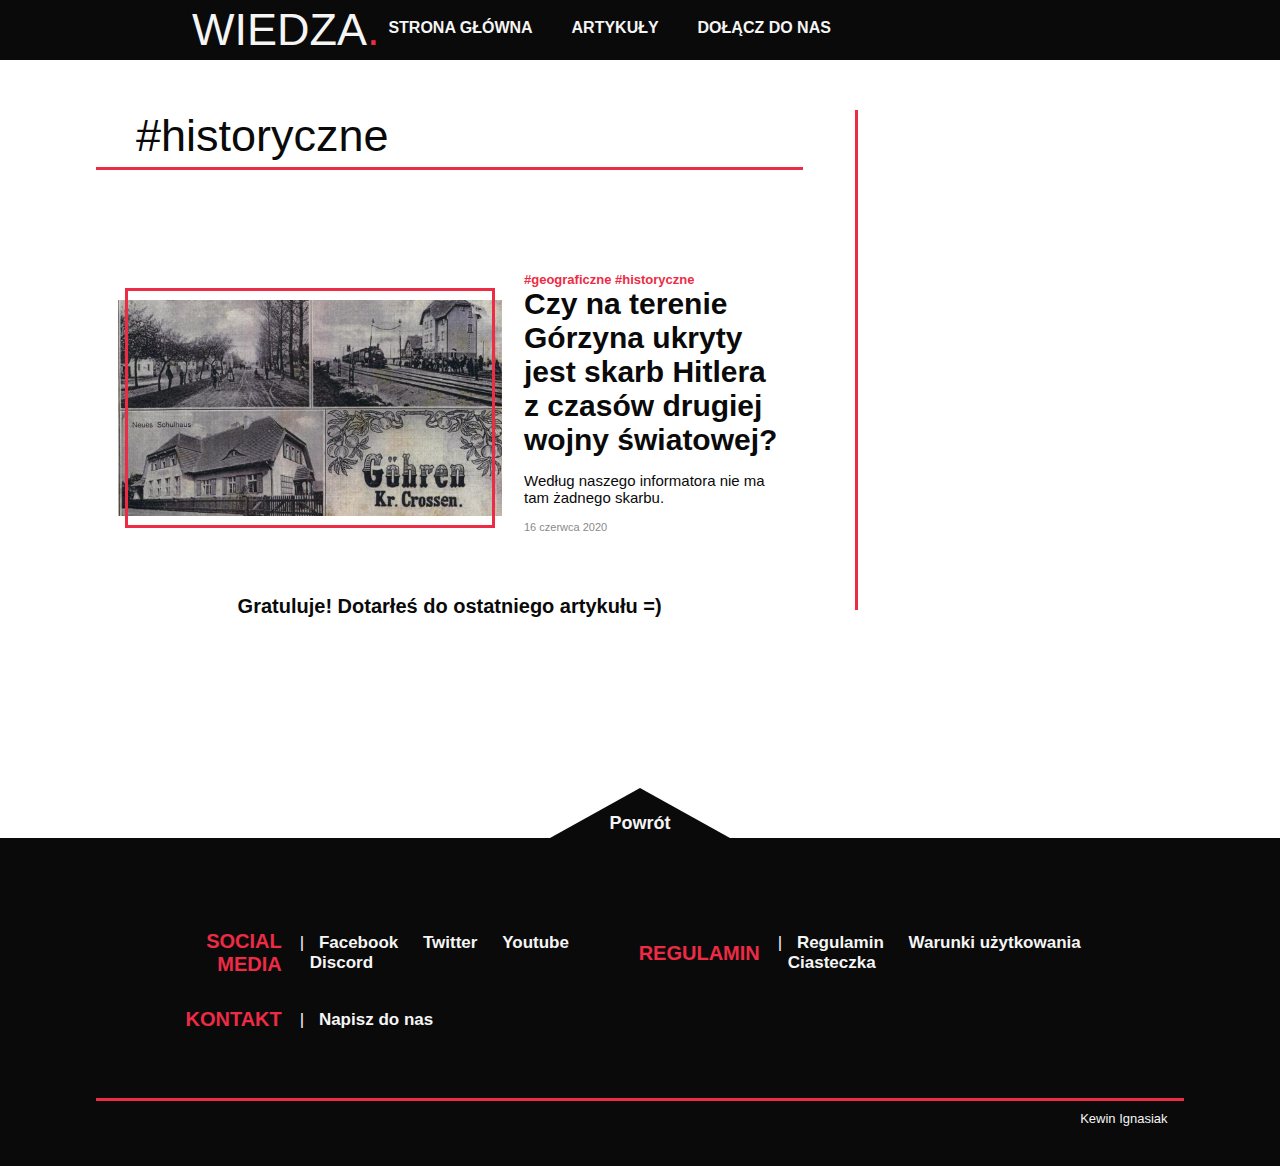
<file: katergoria/historyczne.html>
<!DOCTYPE html>
<html lang="PL-pl">
    <head>
        <meta charset="UTF-8" />
        <meta name="viewport" content="width=device-width, initial-scale=1">
        <link rel="stylesheet" href="../main.css">
        <title>WIEDZA.</title>
    </head>
    <body>

        <!-- BANNER -->
        <div class="-banner" id="top">
            <div class="-banner--logo">
                <a href="../index.html">WIEDZA<span style="color: #ed2b45;">.</span></a>
            </div><div style="display: inline-block; width: 175px;"></div>
  <div class="-banner--button">
                <a href="../index.html">STRONA GŁÓWNA</a>
            </div>
            <div class="-banner--button">
                <a href="./wszystkie.html">ARTYKUŁY</a>

                <div class="-banner--button--arrow"></div>

                <div class="-banner--button--list">
                    <a href="./popularne.html">#popularne</a>
                    <a href="./chemiczne.html">#chemiczne</a> 
                    <a href="./jezykowe.html">#językowe</a> 
                    <a href="./geograficzne.html">#geograficzne</a>
                    <a href="./historyczne.html">#historyczne</a> 
                </div>
            </div>
     
            <div class="-banner--button">
                <a href="../logowanie.html">DOŁĄCZ DO NAS</a>
            </div>
        </div>

 

        <!-- GŁÓWNE -->
        <div class="-main" style="margin-top: 50px;">
            <div class="-main-left">
                <h1>#historyczne</h1><hr />

           
                <a href="../artykul/fdb4b0b4.html" class="-main-left-article">
                    <table>
                        <tr>
                            <td>
                                <div class="-main-left-article-thumbnail" style="background-image: url(../images/górzyn.jpg);">
                                    <div></div>
                                </div>
                            </td>
                            <td>
                                <p class="-main-left-article-tags">#geograficzne #historyczne</p>
                                <p class="-main-left-article-title">Czy na terenie Górzyna ukryty jest skarb Hitlera z czasów drugiej wojny światowej?</p>
                                <p class="-main-left-article-description">Według naszego informatora nie ma tam żadnego skarbu.</p>
                                <p class="-main-left-article-date">16 czerwca 2020</p>
                            </td>
                        </tr>
                    </table>
                </a>
                <p style="text-align: center; font-size: 20px; font-weight: 600;">Gratuluje! Dotarłeś do ostatniego artykułu =)</p>
            </div>
            <div class="-main-right" style="height: 500px;">   
            </div>

            <br clear="both"/>
        </div>
        
        <div class="-footer">
            <div class="-footer--arrow">
                <a href="#top">Powrót</a>
            </div>
            <table class="-footer--table">
                <tr>
                    <th>SOCIAL MEDIA</th>
                    <td>|
                        <a href="https://www.facebook.com/">Facebook</a>
                        <a href="https://twitter.com/?lang=pl">Twitter</a>
                        <a href="https://www.youtube.com/">Youtube</a>  
                        <a href="https://discord.com/">Discord</a>
                    </td>
                
                    <th>REGULAMIN</th>
                    <td>|
                        <a href="https://pl.wikipedia.org/wiki/Regulamin">Regulamin</a>
                        <a href="https://pl.wikipedia.org/wiki/U%C5%BCytkowanie">Warunki użytkowania</a>
                        <a href="https://pl.wikipedia.org/wiki/HTTP_cookie">Ciasteczka</a>
                    </td>
                </tr>
                <tr>
                    <th>KONTAKT</th>
                    <td>|
                        <a href="https://mail.google.com/">Napisz do nas</a>
                    </td>
                </tr>
            </table>
            <hr style="margin-top: 50px;" />
            <p class="-footer--credits">Kewin Ignasiak</h1>
        </div>
        <script> </script>
    </body>
</html>
</file>
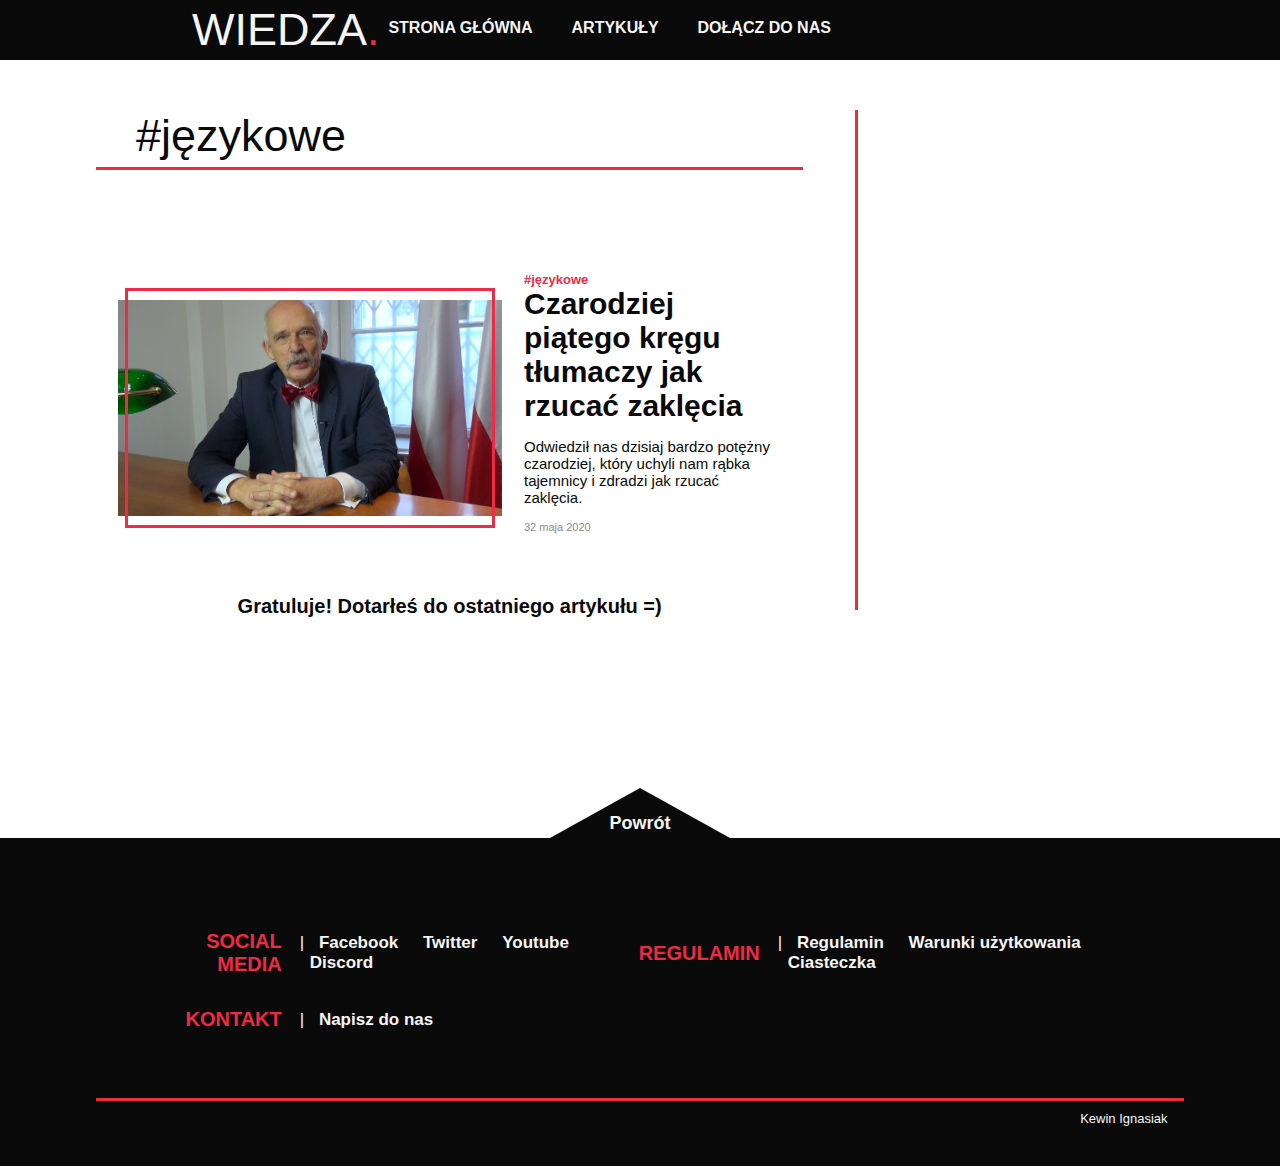
<file: katergoria/jezykowe.html>
<!DOCTYPE html>
<html lang="PL-pl">
    <head>
        <meta charset="UTF-8" />
        <meta name="viewport" content="width=device-width, initial-scale=1">
        <link rel="stylesheet" href="../main.css">
        <title>WIEDZA.</title>
    </head>
    <body>

        <!-- BANNER -->
        <div class="-banner" id="top">
            <div class="-banner--logo">
                <a href="../index.html">WIEDZA<span style="color: #ed2b45;">.</span></a>
            </div><div style="display: inline-block; width: 175px;"></div>
  <div class="-banner--button">
                <a href="../index.html">STRONA GŁÓWNA</a>
            </div>
            <div class="-banner--button">
                <a href="./wszystkie.html">ARTYKUŁY</a>

                <div class="-banner--button--arrow"></div>

                <div class="-banner--button--list">
                    <a href="./popularne.html">#popularne</a>
                    <a href="./chemiczne.html">#chemiczne</a> 
                    <a href="./jezykowe.html">#językowe</a> 
                    <a href="./geograficzne.html">#geograficzne</a>
                    <a href="./historyczne.html">#historyczne</a> 
                </div>
            </div>

            <div class="-banner--button">
               <a href="../logowanie.html">DOŁĄCZ DO NAS</a>
            </div>
        </div>

 

        <!-- GŁÓWNE -->
        <div class="-main" style="margin-top: 50px;">
            <div class="-main-left">
                <h1>#językowe</h1><hr />
                <a href="../artykul/fdb4b0b4.html" class="-main-left-article">
                    <table>
                        <tr>
                            <td>
                                <div class="-main-left-article-thumbnail" style="background-image: url(../images/janusz-korwin-mikke.jpg);">
                                    <div></div>
                                </div>
                            </td>
                            <td>
                                <p class="-main-left-article-tags">#językowe</p>
                                <p class="-main-left-article-title">Czarodziej piątego kręgu tłumaczy jak rzucać zaklęcia</p>
                                <p class="-main-left-article-description">Odwiedził nas dzisiaj bardzo potężny czarodziej, który uchyli nam rąbka tajemnicy i zdradzi jak rzucać zaklęcia.</p>
                                <p class="-main-left-article-date">32 maja 2020</p>
                            </td>
                        </tr>
                    </table>
                </a>
                <p style="text-align: center; font-size: 20px; font-weight: 600;">Gratuluje! Dotarłeś do ostatniego artykułu =)</p>
            </div>
            <div class="-main-right" style="height: 500px;">   
            </div>

            <br clear="both"/>
        </div>
        
         <div class="-footer">
            <div class="-footer--arrow">
                <a href="#top">Powrót</a>
            </div>
            <table class="-footer--table">
                <tr>
                    <th>SOCIAL MEDIA</th>
                    <td>|
                        <a href="https://www.facebook.com/">Facebook</a>
                        <a href="https://twitter.com/?lang=pl">Twitter</a>
                        <a href="https://www.youtube.com/">Youtube</a>  
                        <a href="https://discord.com/">Discord</a>
                    </td>
                
                    <th>REGULAMIN</th>
                    <td>|
                        <a href="https://pl.wikipedia.org/wiki/Regulamin">Regulamin</a>
                        <a href="https://pl.wikipedia.org/wiki/U%C5%BCytkowanie">Warunki użytkowania</a>
                        <a href="https://pl.wikipedia.org/wiki/HTTP_cookie">Ciasteczka</a>
                    </td>
                </tr>
                <tr>
                    <th>KONTAKT</th>
                    <td>|
                        <a href="https://mail.google.com/">Napisz do nas</a>
                    </td>
                </tr>
            </table>
            <hr style="margin-top: 50px;" />
            <p class="-footer--credits">Kewin Ignasiak</h1>
        </div>
        <script> </script>
    </body>
</html>
</file>
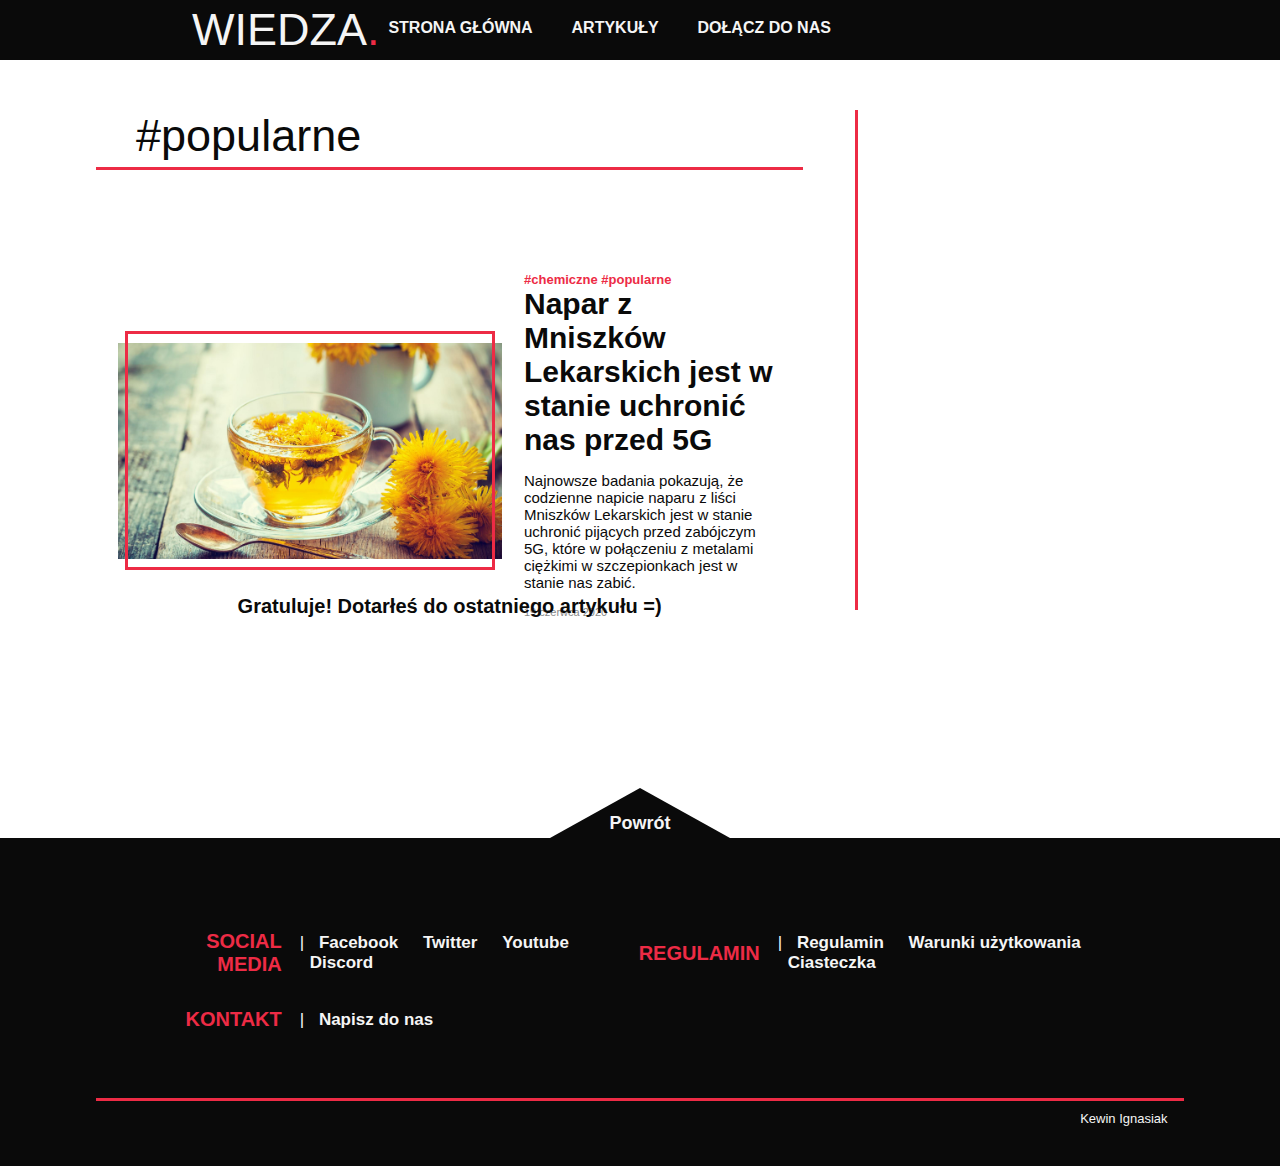
<file: katergoria/popularne.html>
<!DOCTYPE html>
<html lang="PL-pl">
    <head>
        <meta charset="UTF-8" />
        <meta name="viewport" content="width=device-width, initial-scale=1">
        <link rel="stylesheet" href="../main.css">
        <title>WIEDZA.</title>
    </head>
    <body>

        <!-- BANNER -->
        <div class="-banner" id="top">
            <div class="-banner--logo">
                <a href="../index.html">WIEDZA<span style="color: #ed2b45;">.</span></a>
            </div><div style="display: inline-block; width: 175px;"></div>
  <div class="-banner--button">
                <a href="../index.html">STRONA GŁÓWNA</a>
            </div>
            <div class="-banner--button">
                <a href="./wszystkie.html">ARTYKUŁY</a>

                <div class="-banner--button--arrow"></div>

                <div class="-banner--button--list">
                    <a href="./popularne.html">#popularne</a>
                    <a href="./chemiczne.html">#chemiczne</a> 
                    <a href="./jezykowe.html">#językowe</a> 
                    <a href="./geograficzne.html">#geograficzne</a>
                    <a href="./historyczne.html">#historyczne</a> 
                </div>
            </div>
        
            <div class="-banner--button">
                  <a href="../logowanie.html">DOŁĄCZ DO NAS</a>
            </div>
        </div>

 

        <!-- GŁÓWNE -->
        <div class="-main" style="margin-top: 50px;">
            <div class="-main-left">
                <h1>#popularne</h1><hr />

                <a href="../artykul/fdb4b0b4.html" class="-main-left-article">
                    <table>
                        <tr>
                            <td>
                                <div class="-main-left-article-thumbnail" style="background-image: url(../images/mniszki-lekarskie.jpg);">
                                    <div></div>
                                </div>
                            </td>
                            <td>
                                <p class="-main-left-article-tags">#chemiczne #popularne</p>
                                <p class="-main-left-article-title">Napar z Mniszków Lekarskich jest w stanie uchronić nas przed 5G</p>
                                <p class="-main-left-article-description">Najnowsze badania pokazują, że codzienne napicie naparu z liści Mniszków Lekarskich jest w stanie uchronić pijących przed zabójczym 5G, które w połączeniu z metalami ciężkimi w szczepionkach jest w stanie nas zabić.</p>
                                <p class="-main-left-article-date">19 czerwca 2020</p>
                            </td>
                        </tr>
                    </table>
                </a>
                <p style="text-align: center; font-size: 20px; font-weight: 600;">Gratuluje! Dotarłeś do ostatniego artykułu =)</p>
            </div>
            <div class="-main-right" style="height: 500px;">   
            </div>

            <br clear="both"/>
        </div>
        
       <div class="-footer">
            <div class="-footer--arrow">
                <a href="#top">Powrót</a>
            </div>
            <table class="-footer--table">
                <tr>
                    <th>SOCIAL MEDIA</th>
                    <td>|
                        <a href="https://www.facebook.com/">Facebook</a>
                        <a href="https://twitter.com/?lang=pl">Twitter</a>
                        <a href="https://www.youtube.com/">Youtube</a>  
                        <a href="https://discord.com/">Discord</a>
                    </td>
                
                    <th>REGULAMIN</th>
                    <td>|
                        <a href="https://pl.wikipedia.org/wiki/Regulamin">Regulamin</a>
                        <a href="https://pl.wikipedia.org/wiki/U%C5%BCytkowanie">Warunki użytkowania</a>
                        <a href="https://pl.wikipedia.org/wiki/HTTP_cookie">Ciasteczka</a>
                    </td>
                </tr>
                <tr>
                    <th>KONTAKT</th>
                    <td>|
                        <a href="https://mail.google.com/">Napisz do nas</a>
                    </td>
                </tr>
            </table>
            <hr style="margin-top: 50px;" />
            <p class="-footer--credits">Kewin Ignasiak</h1>
        </div>
        <script> </script>
    </body>
</html>
</file>
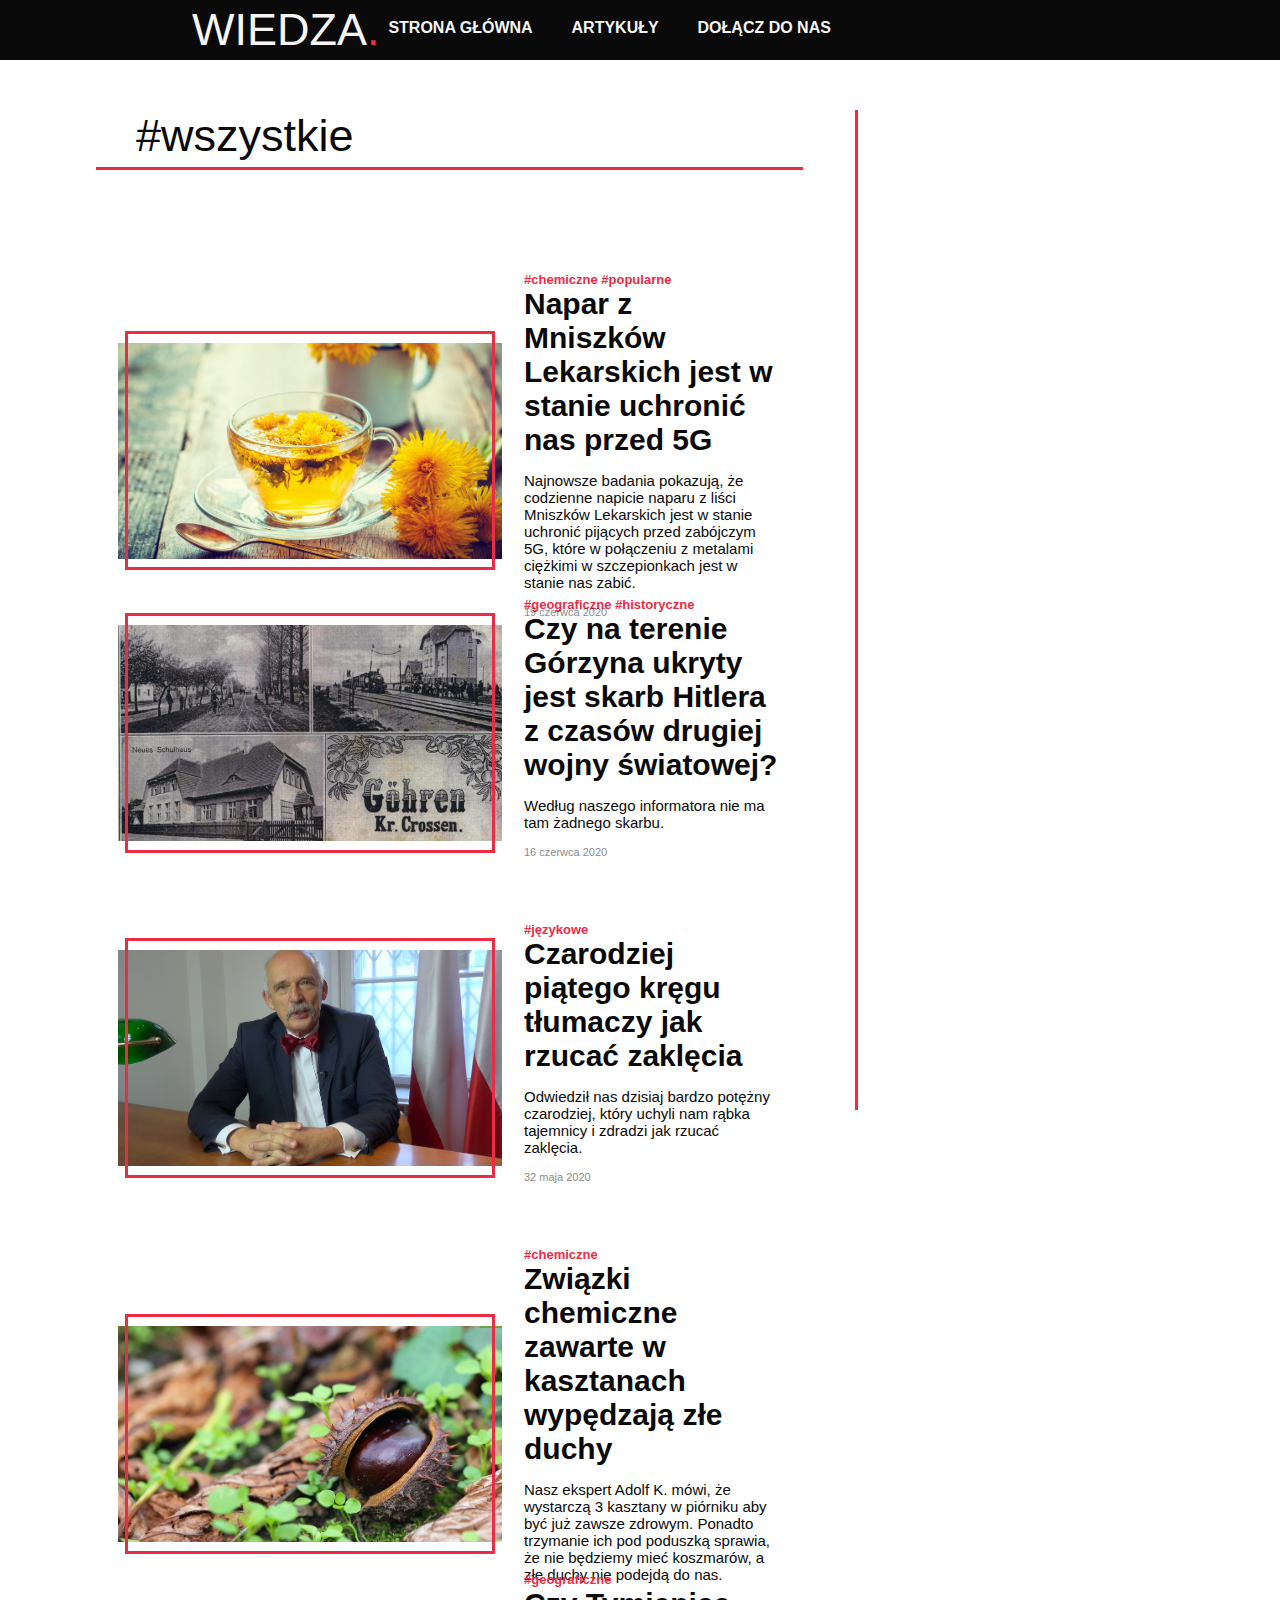
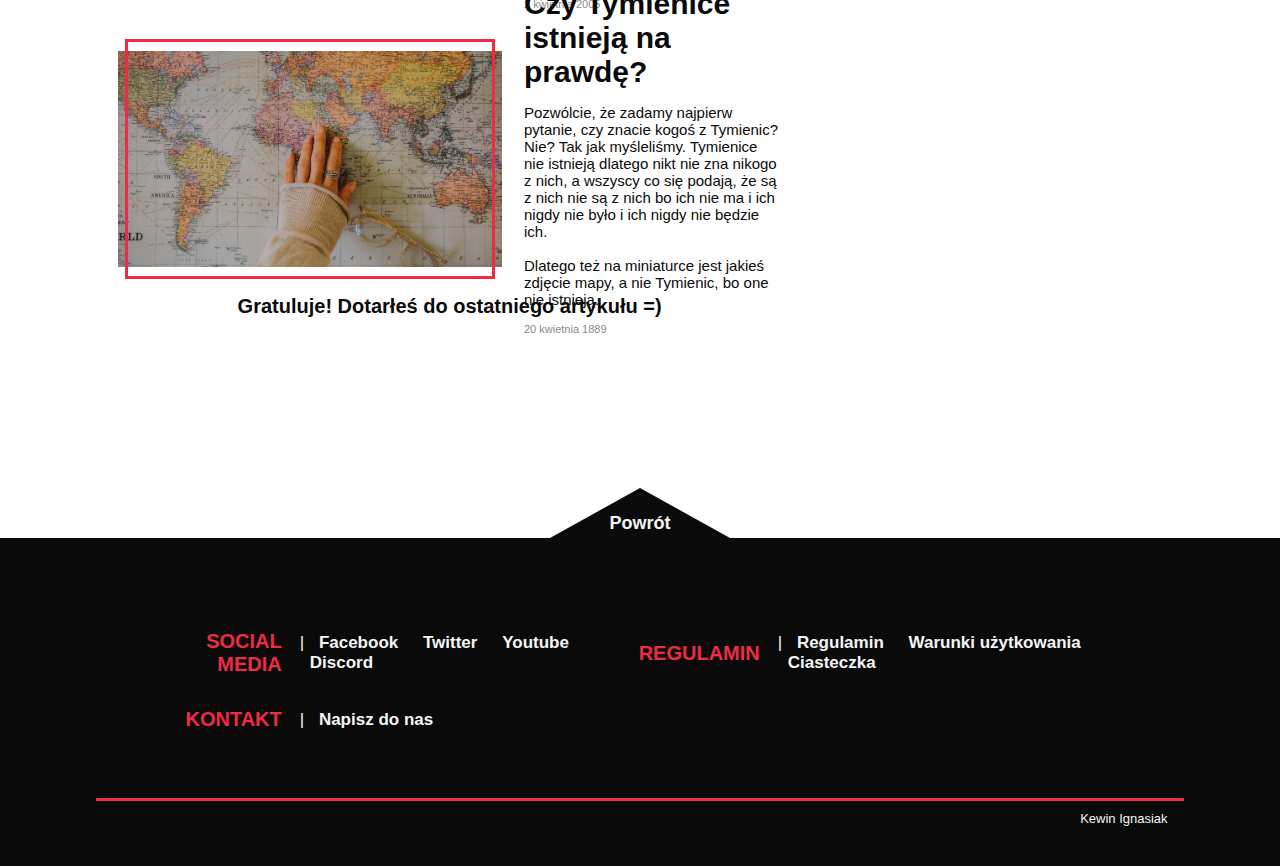
<file: katergoria/wszystkie.html>
<!DOCTYPE html>
<html lang="PL-pl">
    <head>
        <meta charset="UTF-8" />
        <meta name="viewport" content="width=device-width, initial-scale=1">
        <link rel="stylesheet" href="../main.css">
        <title>WIEDZA.</title>
    </head>
    <body>

        <!-- BANNER -->
        <div class="-banner" id="top">
            <div class="-banner--logo">
                <a href="../index.html">WIEDZA<span style="color: #ed2b45;">.</span></a>
            </div><div style="display: inline-block; width: 175px;"></div>
  <div class="-banner--button">
                <a href="../index.html">STRONA GŁÓWNA</a>
            </div>
            <div class="-banner--button">
                <a href="./wszystkie.html">ARTYKUŁY</a>

                <div class="-banner--button--arrow"></div>

                <div class="-banner--button--list">
                    <a href="./popularne.html">#popularne</a>
                    <a href="./chemiczne.html">#chemiczne</a> 
                    <a href="./jezykowe.html">#językowe</a> 
                    <a href="./geograficzne.html">#geograficzne</a>
                    <a href="./historyczne.html">#historyczne</a> 
                </div>
            </div>
     
            <div class="-banner--button">
                <a href="../logowanie.html">DOŁĄCZ DO NAS</a>
            </div>
        </div>

 

        <!-- GŁÓWNE -->
        <div class="-main" style="margin-top: 50px;">
            <div class="-main-left">
                <h1>#wszystkie</h1><hr />

                <a href="../artykul/fdb4b0b4.html" class="-main-left-article">
                    <table>
                        <tr>
                            <td>
                                <div class="-main-left-article-thumbnail" style="background-image: url(../images/mniszki-lekarskie.jpg);">
                                    <div></div>
                                </div>
                            </td>
                            <td>
                                <p class="-main-left-article-tags">#chemiczne #popularne</p>
                                <p class="-main-left-article-title">Napar z Mniszków Lekarskich jest w stanie uchronić nas przed 5G</p>
                                <p class="-main-left-article-description">Najnowsze badania pokazują, że codzienne napicie naparu z liści Mniszków Lekarskich jest w stanie uchronić pijących przed zabójczym 5G, które w połączeniu z metalami ciężkimi w szczepionkach jest w stanie nas zabić.</p>
                                <p class="-main-left-article-date">19 czerwca 2020</p>
                            </td>
                        </tr>
                    </table>
                </a>
                <a href="../artykul/fdb4b0b4.html" class="-main-left-article">
                    <table>
                        <tr>
                            <td>
                                <div class="-main-left-article-thumbnail" style="background-image: url(../images/górzyn.jpg);">
                                    <div></div>
                                </div>
                            </td>
                            <td>
                                <p class="-main-left-article-tags">#geograficzne #historyczne</p>
                                <p class="-main-left-article-title">Czy na terenie Górzyna ukryty jest skarb Hitlera z czasów drugiej wojny światowej?</p>
                                <p class="-main-left-article-description">Według naszego informatora nie ma tam żadnego skarbu.</p>
                                <p class="-main-left-article-date">16 czerwca 2020</p>
                            </td>
                        </tr>
                    </table>
                </a>
                <a href="../artykul/fdb4b0b4.html" class="-main-left-article">
                    <table>
                        <tr>
                            <td>
                                <div class="-main-left-article-thumbnail" style="background-image: url(../images/janusz-korwin-mikke.jpg);">
                                    <div></div>
                                </div>
                            </td>
                            <td>
                                <p class="-main-left-article-tags">#językowe</p>
                                <p class="-main-left-article-title">Czarodziej piątego kręgu tłumaczy jak rzucać zaklęcia</p>
                                <p class="-main-left-article-description">Odwiedził nas dzisiaj bardzo potężny czarodziej, który uchyli nam rąbka tajemnicy i zdradzi jak rzucać zaklęcia.</p>
                                <p class="-main-left-article-date">32 maja 2020</p>
                            </td>
                        </tr>
                    </table>
                </a>
                <a href="../artykul/fdb4b0b4.html" class="-main-left-article">
                    <table>
                        <tr>
                            <td>
                                <div class="-main-left-article-thumbnail" style="background-image: url(../images/kasztan.jpg);">
                                    <div></div>
                                </div>
                            </td>
                            <td>
                                <p class="-main-left-article-tags">#chemiczne</p>
                                <p class="-main-left-article-title">Związki chemiczne zawarte w kasztanach wypędzają złe duchy</p>
                                <p class="-main-left-article-description">Nasz ekspert Adolf K. mówi, że wystarczą 3 kasztany w piórniku aby być już zawsze zdrowym. Ponadto trzymanie ich pod poduszką sprawia, że nie będziemy mieć koszmarów, a złe duchy nie podejdą do nas.</p>
                                <p class="-main-left-article-date">2 kwietnia 2005</p>
                            </td>
                        </tr>
                    </table>
                </a>
                <a href="../artykul/fdb4b0b4.html" class="-main-left-article">
                    <table>
                        <tr>
                            <td>
                                <div class="-main-left-article-thumbnail" style="background-image: url(../images/tymienice.jpg);">
                                    <div></div>
                                </div>
                            </td>
                            <td>
                                <p class="-main-left-article-tags">#geograficzne</p>
                                <p class="-main-left-article-title">Czy Tymienice istnieją na prawdę?</p>
                                <p class="-main-left-article-description">Pozwólcie, że zadamy najpierw pytanie, czy znacie kogoś z Tymienic? Nie? Tak jak myśleliśmy. Tymienice nie istnieją dlatego nikt nie zna nikogo z nich, a wszyscy co się podają, że są z nich nie są z nich bo ich nie ma i ich nigdy nie było i ich nigdy nie będzie ich. <br /><br /> Dlatego też na miniaturce jest jakieś zdjęcie mapy, a nie Tymienic, bo one nie istnieją.</p>
                                <p class="-main-left-article-date">20 kwietnia 1889</p>
                            </td>
                        </tr>
                    </table>
                </a>

                <p style="text-align: center; font-size: 20px; font-weight: 600;">Gratuluje! Dotarłeś do ostatniego artykułu =)</p>
            </div>
             <div class="-main-right" style="height: 1000px;">   
            </div>

            <br clear="both"/>
        </div>

        <div class="-footer">
            <div class="-footer--arrow">
                <a href="#top">Powrót</a>
            </div>
            <table class="-footer--table">
                <tr>
                    <th>SOCIAL MEDIA</th>
                    <td>|
                        <a href="https://www.facebook.com/">Facebook</a>
                        <a href="https://twitter.com/?lang=pl">Twitter</a>
                        <a href="https://www.youtube.com/">Youtube</a>  
                        <a href="https://discord.com/">Discord</a>
                    </td>
                
                    <th>REGULAMIN</th>
                    <td>|
                        <a href="https://pl.wikipedia.org/wiki/Regulamin">Regulamin</a>
                        <a href="https://pl.wikipedia.org/wiki/U%C5%BCytkowanie">Warunki użytkowania</a>
                        <a href="https://pl.wikipedia.org/wiki/HTTP_cookie">Ciasteczka</a>
                    </td>
                </tr>
                <tr>
                    <th>KONTAKT</th>
                    <td>|
                        <a href="https://mail.google.com/">Napisz do nas</a>
                    </td>
                </tr>
            </table>
            <hr style="margin-top: 50px;" />
            <p class="-footer--credits">Kewin Ignasiak</h1>
        </div>
        <script> </script>
    </body>
</html>
</file>
<file: main.css>
* {
  cursor: default;
}

body {
  padding: 0;
  margin: 0;
}

a {
  cursor: pointer !important;
  color: #f5f5f5;
  text-decoration: none;
}

a * {
  cursor: pointer !important;
}

a:hover {
  background-size: 500px 5px !important;
}

hr {
  margin-top: 5px;
  border: none;
  border-bottom: solid 3px #ed2b45;
}

.-banner {
  width: 70%;
  height: 60px;
  padding: 0% 15%;
  background-color: #0a0a0a;
  font-family: "Segoe UI", Tahoma, Geneva, Verdana, sans-serif;
  font-size: 14px;
}

.-banner--logo {
  display: inline-block;
  position: absolute;
  top: 4px;
  height: 50%;
  margin: 0px;
  padding: 0px;
  text-align: center;
  font-family: Impact, sans-serif;
  font-size: 45px;
}

.-banner--button {
  display: inline-block;
  position: relative;
  height: 100%;
  margin: 0px -2.5px;
  padding: 0px 20px;
  text-align: center;
  font-size: 16px;
  font-weight: 700;
}

.-banner--button > a {
  position: relative;
  top: calc(50% - 0.7em);
  -webkit-transition: 0.3s ease;
  transition: 0.3s ease;
}

.-banner--button--arrow {
  position: absolute;
  z-index: 6;
  top: 60px;
  left: calc(50% - 5px);
  width: 0px;
  height: 0px;
  border: solid 10px transparent;
  border-top: solid 0px #ed2b45;
  border-bottom: none;
  -webkit-transition: border-top-width 0.3s;
  transition: border-top-width 0.3s;
}

.-banner--button--list {
  display: none;
  position: absolute;
  z-index: 5;
  top: 60px;
  left: 0;
  min-width: calc(100% - 5px);
  padding: 0px;
  background-color: #0a0a0a;
  border-top: solid 3px #ed2b45;
  font-size: 15px;
}

.-banner--button--list a {
  display: block;
  margin: 0px;
  padding: 15px 15px;
  text-align: left;
  white-space: nowrap;
  font-weight: normal;
  font-style: italic;
}

.-banner--button--list a:hover {
  background-color: #2f2f2f;
}

.-banner--button:hover > a {
  color: #ed2b45;
}

.-banner--button:hover .-banner--button--arrow {
  border-top: solid 15px #ed2b45;
}

.-banner--button:hover .-banner--button--list {
  display: block;
}

.-login {
  width: 40%;
  padding: 20px 10%;
  margin: auto;
  color: #0a0a0a;
  font-family: "Segoe UI", Tahoma, Geneva, Verdana, sans-serif;
  font-size: 20px;
  font-weight: normal;
}

.-login h1 {
  margin-left: 10%;
  font-size: 40px;
  font-weight: 450;
}

.-login table {
  width: 100%;
  padding: 20px 10%;
  font-family: "Gill Sans", "Gill Sans MT", Calibri, "Trebuchet MS", sans-serif;
}

.-login table tr {
  width: 60%;
}

.-login table td {
  color: #0a0a0a;
  padding: 5px;
  text-align: center;
}

.-login table input {
  width: 100%;
}

.-login input {
  padding-right: 5px;
  cursor: pointer;
  background-color: #00000000;
  border: none;
  border-bottom: solid 3px #ed2b45;
  color: #0a0a0a;
  font-size: 15px;
}

.-login input[type="button"] {
  margin: 20px 10%;
  width: 80%;
  font-size: 22px;
  font-weight: normal;
  -webkit-transition: color 0.5s;
  transition: color 0.5s;
}

.-login input[type="button"]:hover {
  color: #ed2b45;
}

.-login input::-webkit-outer-spin-button,
.-login input::-webkit-inner-spin-button {
  -webkit-appearance: none;
  margin: 0;
}

.-login p {
  font-size: 16px;
  padding: 20px 10%;
  text-align: justify;
}

.-main {
  width: 85%;
  margin: auto;
  color: #0a0a0a;
  font-family: "Segoe UI", Tahoma, Geneva, Verdana, sans-serif;
  font-weight: normal;
}

.-main h1 {
  font-size: 45px;
  font-weight: 450;
}

.-main-left {
  float: left;
  width: 65%;
}

.-main-left > h1 {
  margin-top: 0px;
  margin-bottom: 5px;
}

.-main-left > h1::first-letter {
  margin-left: 40px;
}

.-main-left a {
  color: #0a0a0a;
}

.-main-left h2 {
  font-size: 2em;
  font-weight: normal;
  margin-left: 75px;
}

.-main-left-paragraph {
  text-align: justify;
}

.-main-left-paragraph::first-letter {
  margin-left: 150px;
}

.-main-left > figure {
  width: 80%;
  margin: 100px auto;
}

.-main-left > figure img {
  width: 100%;
}

.-main-left > figure figcaption {
  color: #ed2b45;
  font-weight: 600;
  font-size: 12px;
}

.-main-left-tags {
  margin: 0px;
  padding: 0px;
  color: #ed2b45;
  font-family: "Gill Sans", "Gill Sans MT", Calibri, "Trebuchet MS", sans-serif;
  font-size: 15px;
  font-weight: bolder;
}

.-main-left-date {
  margin: 0px;
  margin-bottom: 50px;
  opacity: 0.5;
  font-size: 14px;
}

.-main-left-article {
  display: block;
  width: 100%;
  height: 200px;
  margin: 100px 0px 125px 0px;
  font-family: "Segoe UI", Tahoma, Geneva, Verdana, sans-serif;
  font-size: 15px;
}

.-main-left-article table,
.-main-left-article tr,
.-main-left-article th,
.-main-left-article td {
  margin: 0px;
  padding: 0px 10px;
  text-align: left;
}

.-main-left-article-date {
  opacity: 0.5;
  font-size: 11px;
}

.-main-left-article-tags {
  margin: 0px;
  padding: 0px;
  color: #ed2b45;
  font-family: "Gill Sans", "Gill Sans MT", Calibri, "Trebuchet MS", sans-serif;
  font-size: 13px;
  font-weight: bolder;
}

.-main-left-article-title {
  margin: 0px;
  font-size: 30px;
  font-weight: 600;
}

.-main-left-article-thumbnail {
  width: 384px;
  height: 216px;
  background-size: 105%;
  background-position: center;
  -webkit-transition: background-size 0.25s;
  transition: background-size 0.25s;
}

.-main-left-article-thumbnail > div {
  position: relative;
  left: calc(2.5% - 3px);
  top: calc(-4% - 3px);
  width: 95%;
  height: 108%;
  border: solid 3px #ed2b45;
}

.-main-left-article:hover .-main-left-article-thumbnail {
  background-size: 100%;
}

.-main-left-more {
  width: 100%;
  text-align: right;
  font-family: monospace;
}

.-main-left-more a {
  padding-right: 10px;
  color: #0a0a0a;
  background-position: 0px 120%;
  background-size: 0% 5px;
  background-image: -webkit-gradient(linear, left top, left bottom, from(transparent), to(transparent)), -webkit-gradient(linear, left top, left bottom, from(transparent), to(transparent)), -webkit-gradient(linear, left top, right top, from(#ed2b45), to(#ed2b45));
  background-image: linear-gradient(transparent, transparent), linear-gradient(transparent, transparent), linear-gradient(to right, #ed2b45, #ed2b45);
  background-repeat: no-repeat;
  font-size: 15px;
  -webkit-transition: background-size 1s;
  transition: background-size 1s;
}

.-main-left-sources {
  margin-left: 50px;
  margin-top: 75px;
  color: #a0a0a0bb;
  font-size: 15px;
}

.-main-left-sources h1 {
  font-size: 20px;
}

.-main-right {
  float: right;
  width: 30%;
  border-left: solid 3px #ed2b45;
}

.-main-right div {
  position: -webkit-sticky;
  position: sticky;
  top: 50px;
  padding: 0px 50px;
}

.-main-right div a {
  display: block;
  color: #0a0a0a;
  font-size: 25px;
}

/* Footer */
.-footer {
  margin-top: 200px;
  padding-top: 50px;
  color: #f5f5f5;
  background-color: #0a0a0a;
  font-family: "Gill Sans", "Gill Sans MT", Calibri, "Trebuchet MS", sans-serif;
}

.-footer hr {
  width: 85%;
  margin-top: 20px;
  margin-bottom: 0px;
  border: none;
  border-bottom: solid 3px #ed2b45;
}

.-footer--arrow {
  position: relative;
  width: 0px;
  height: 0px;
  margin: -100px auto 0 auto;
  border: solid 90px transparent;
  border-bottom: solid 50px #0a0a0a;
  border-top: none;
}

.-footer--arrow a {
  position: absolute;
  width: 80px;
  margin-top: 25px;
  margin-left: calc(50% - 40px);
  text-align: center;
  font-size: 18px;
  font-weight: 600;
  -webkit-transition: color 0.5s;
  transition: color 0.5s;
}

.-footer--arrow a:hover {
  color: #ed2b45;
}

.-footer--table {
  width: 80%;
  margin: 0% 10%;
  padding-top: 75px;
  border: none;
  font-size: 17px;
}

.-footer--table a {
  padding: 0 10px;
  background-position: 10px 120%;
  background-size: 0% 5px;
  background-image: -webkit-gradient(linear, left top, left bottom, from(transparent), to(transparent)), -webkit-gradient(linear, left top, left bottom, from(transparent), to(transparent)), -webkit-gradient(linear, left top, right top, from(#ed2b45), to(#ed2b45));
  background-image: linear-gradient(transparent, transparent), linear-gradient(transparent, transparent), linear-gradient(to right, #ed2b45, #ed2b45);
  background-repeat: no-repeat;
  font-weight: 600;
  -webkit-transition: background-size 1s;
  transition: background-size 1s;
}

.-footer--table th {
  padding: 15px;
  color: #ed2b45;
  text-align: right;
  font-size: 20px;
}

.-footer--credits {
  margin: 0% 8%;
  padding: 10px 10px 40px 10px;
  color: #f5f5f5;
  text-align: right;
  font-size: 13px;
  font-family: "Segoe UI", Tahoma, Geneva, Verdana, sans-serif;
}

/* Wyróżnione */
.-featured {
  overflow: hidden;
  position: absolute;
  width: 100%;
  height: 700px;
  background-color: #0a0a0a;
  border-bottom: solid 3px #ed2b45;
}

.-featured > * {
  overflow: hidden;
  display: block;
  position: absolute;
  width: 100%;
  height: 100%;
  -webkit-animation: slide 30s infinite;
          animation: slide 30s infinite;
}

.-featured:hover .-featured-slide-background {
  background-size: 145%;
}

.-featured:hover .-featured-slide-overlay-thumbnail {
  background-size: 105%;
}

.-featured-slide:nth-child(1) {
  left: 0%;
  -webkit-animation-delay: -2s;
          animation-delay: -2s;
}

.-featured-slide:nth-child(2) {
  left: 100%;
  background-size: cover;
  background-position: center;
  -webkit-animation-delay: 8s;
          animation-delay: 8s;
}

.-featured-slide:nth-child(3) {
  left: 100%;
  background-size: cover;
  background-position: center;
  -webkit-animation-delay: 18s;
          animation-delay: 18s;
}

.-featured-slide-background {
  z-index: 1;
  position: absolute;
  width: 100%;
  height: 100%;
  background-size: 150%;
  background-position: center;
  -webkit-transition: background-size 1s;
  transition: background-size 1s;
  filter: blur(10px);
  -webkit-filter: blur(10px);
}

.-featured-slide-overlay {
  z-index: 2;
  position: absolute;
  width: 100%;
  height: 100%;
  margin: 0px;
  color: #f5f5f5;
  background-color: #0a0a0aaa;
  font-family: "Segoe UI", Tahoma, Geneva, Verdana, sans-serif;
}

.-featured-slide-overlay > table {
  width: 27%;
  margin: 10% 0% 0% 7.5%;
}

.-featured-slide-overlay-date {
  opacity: 0.5;
  font-size: 12px;
  font-weight: 600;
}

.-featured-slide-overlay-more {
  opacity: 0.75;
  width: 100%;
  text-align: right;
  font-family: monospace;
}

.-featured-slide-overlay-more a {
  padding-right: 10px;
  color: #f5f5f5;
  background-position: 0px 120%;
  background-size: 0% 5px;
  background-image: -webkit-gradient(linear, left top, left bottom, from(transparent), to(transparent)), -webkit-gradient(linear, left top, left bottom, from(transparent), to(transparent)), -webkit-gradient(linear, left top, right top, from(#ed2b45), to(#ed2b45));
  background-image: linear-gradient(transparent, transparent), linear-gradient(transparent, transparent), linear-gradient(to right, #ed2b45, #ed2b45);
  background-repeat: no-repeat;
  font-size: 15px;
  -webkit-transition: background-size 1s;
  transition: background-size 1s;
}

.-featured-slide-overlay-tags {
  margin: 0px;
  padding: 0px;
  color: #ed2b45;
  font-weight: 600;
}

.-featured-slide-overlay-title {
  margin: 0px;
  font-size: 2em;
  font-weight: bold;
  top: 100px;
  left: 5%;
  z-index: 3;
  color: whitesmoke;
}

.-featured-slide-overlay-thumbnail {
  position: absolute;
  top: 11%;
  left: 40%;
  width: 960px;
  height: 540px;
  background-size: 100%;
  background-position: center;
  -webkit-transition: background-size 1s;
  transition: background-size 1s;
}

.-featured-slide-overlay-thumbnail > div {
  position: relative;
  left: calc(2% - 3px);
  top: calc(-2% - 3px);
  width: 96%;
  height: 104%;
  border: solid 3px #ed2b45;
}

.-title--background {
  position: absolute;
  width: 100%;
  height: 100%;
  filter: blur(10px);
  -webkit-filter: blur(10px);
}

.-title--overlay * {
  font-family: "Segoe UI", Tahoma, Geneva, Verdana, sans-serif;
}

.-title--overlay {
  position: absolute;
  width: 100%;
  position: absolute;
  z-index: 3;
  height: 100%;
  margin: 0px;
  background-color: #0a0a0aaa;
}

.-title--overlay > {
  position: absolute;
}

.-title--overlay > table {
  margin-top: 10%;
  width: 27%;
  margin-left: 7.5%;
}

.arrow-right {
  border: solid 10px transparent;
  border-left: solid 15px #0a0a0a;
  border-right: none;
  text-align: center;
  width: 0px;
  height: 0px;
  padding: 0px;
  margin: 0px;
  font-size: 0px;
  margin-top: -7.5px;
}

@-webkit-keyframes slide {
  0% {
    left: 100%;
    width: 100%;
  }
  5% {
    left: 0%;
  }
  33.3333% {
    left: 0%;
  }
  38.3333% {
    left: -100%;
    width: 100%;
  }
  38.3334% {
    left: -100%;
    width: 0%;
  }
  100% {
    left: 100%;
    width: 0%;
  }
}

@keyframes slide {
  0% {
    left: 100%;
    width: 100%;
  }
  5% {
    left: 0%;
  }
  33.3333% {
    left: 0%;
  }
  38.3333% {
    left: -100%;
    width: 100%;
  }
  38.3334% {
    left: -100%;
    width: 0%;
  }
  100% {
    left: 100%;
    width: 0%;
  }
}
</file>
